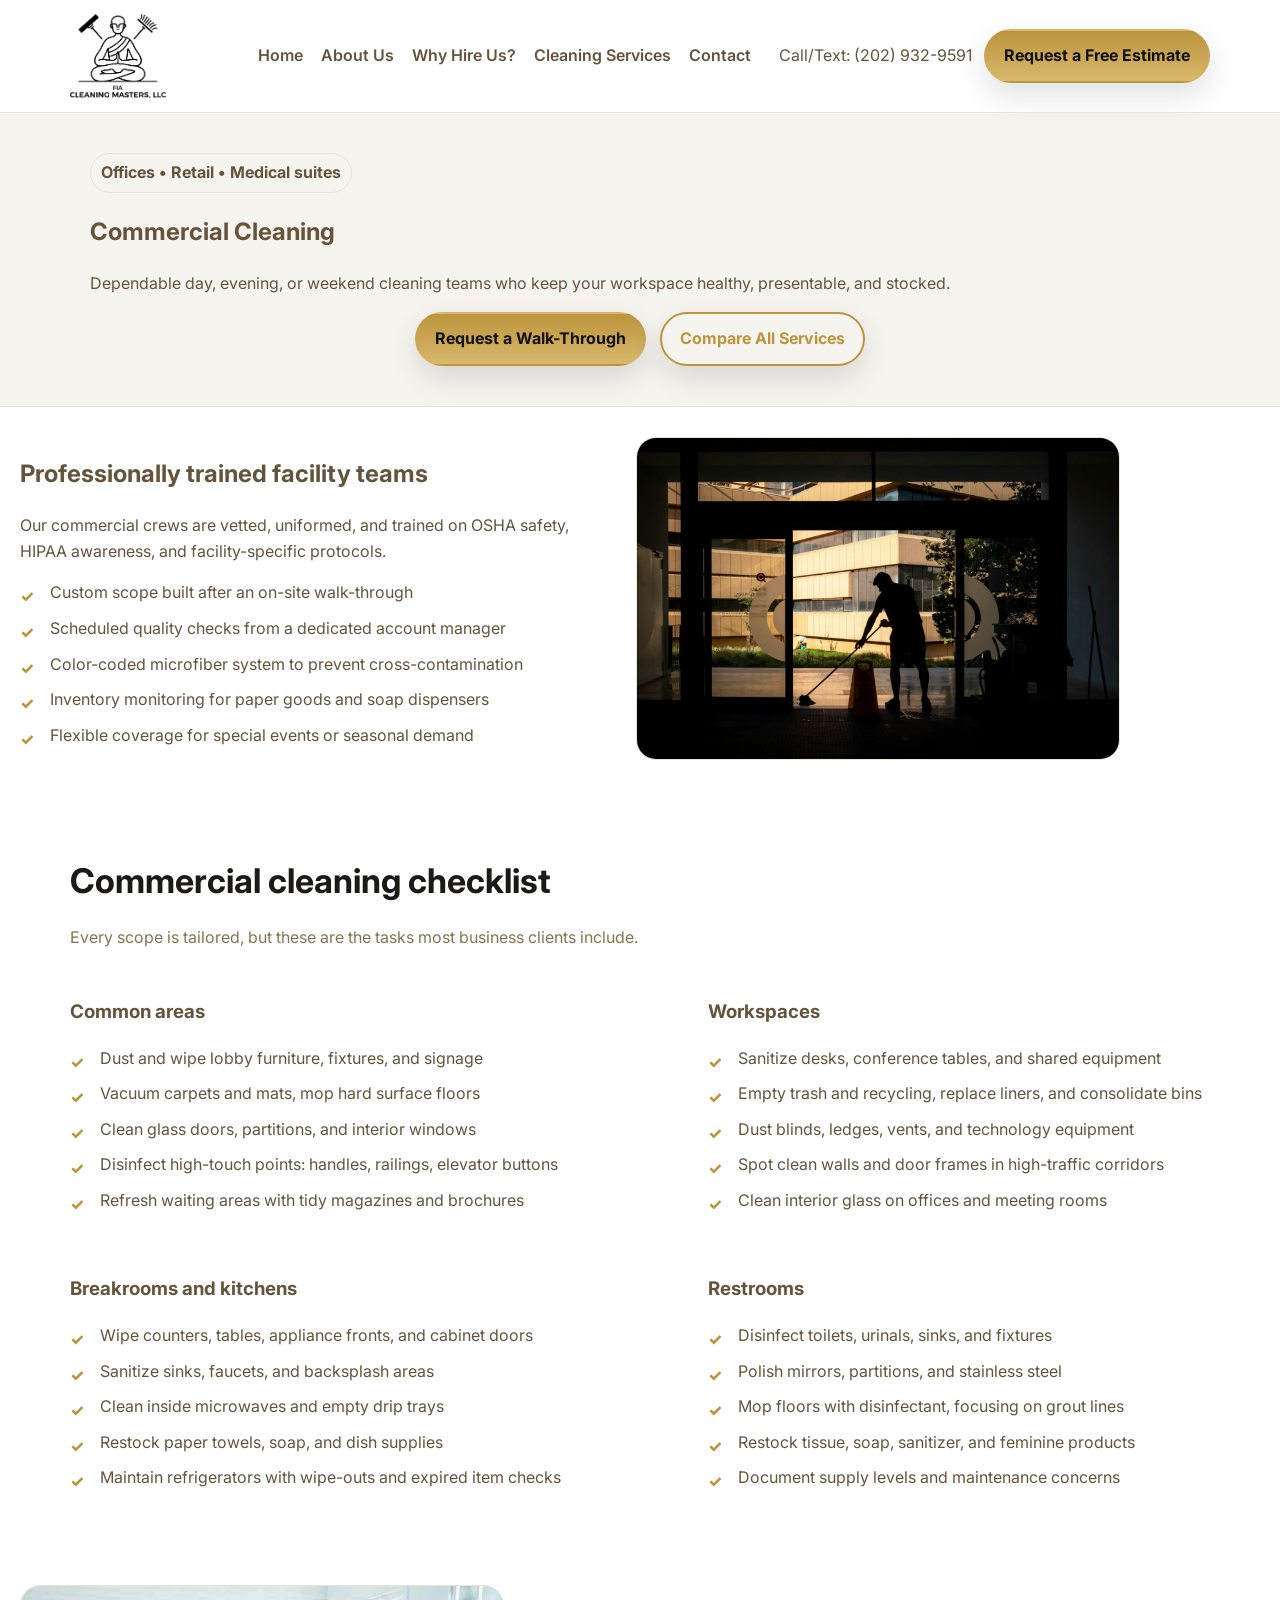
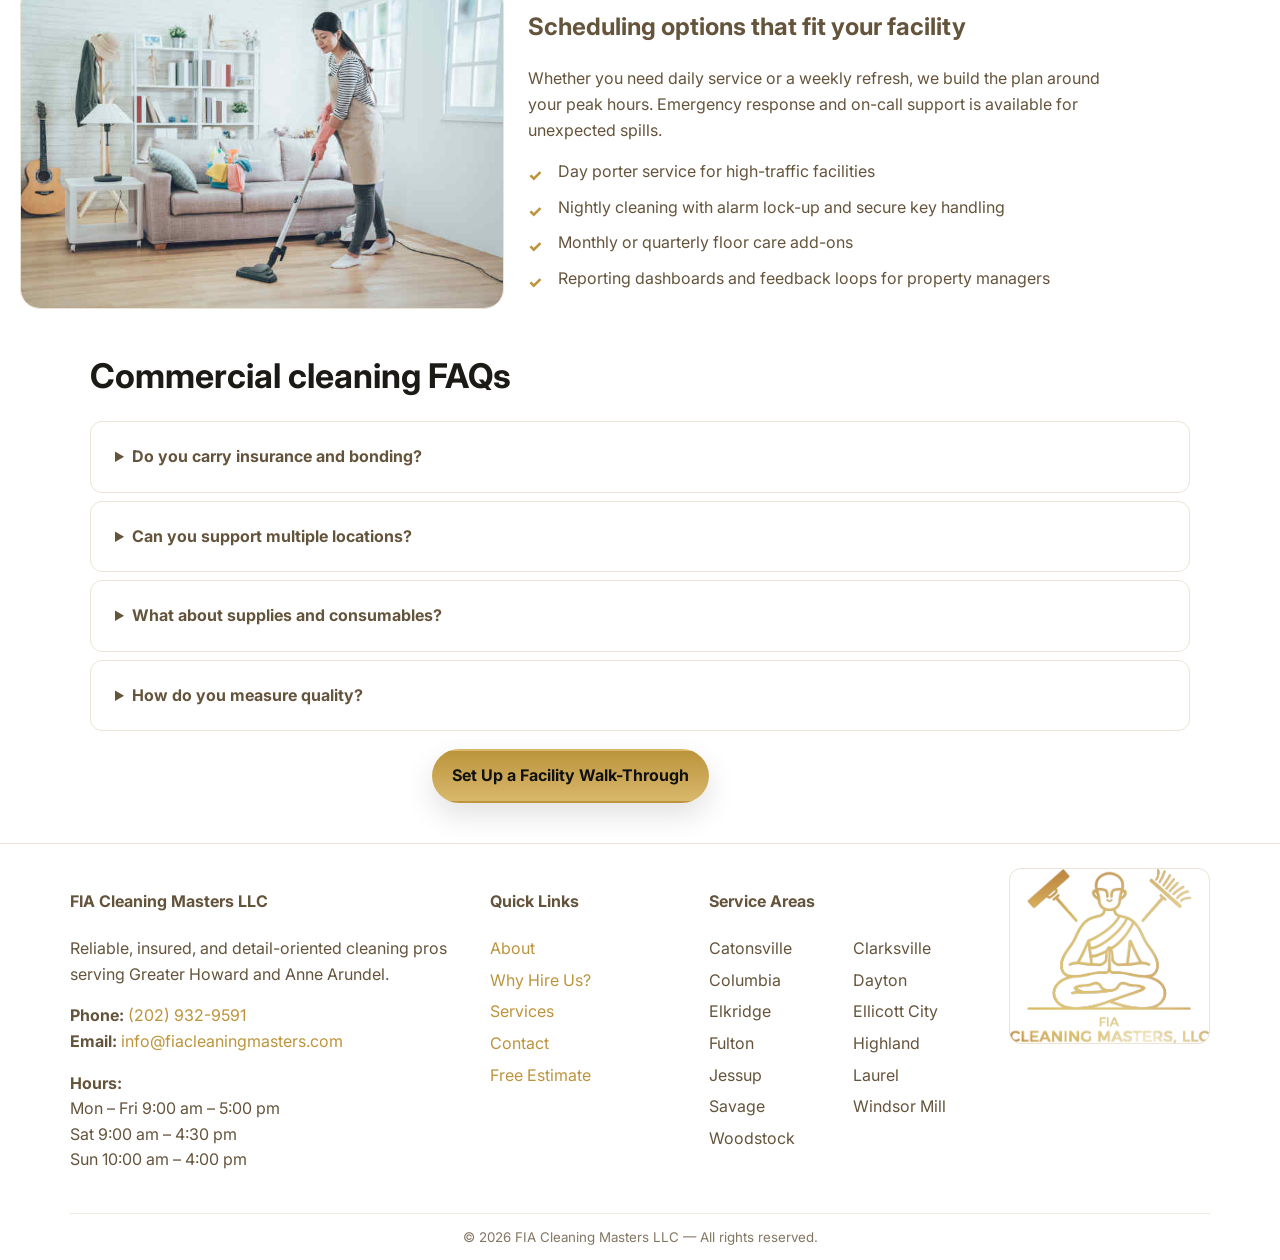
<file: commercial-cleaning.html>
﻿<!doctype html>
<html lang="en">
<head>
  <meta charset="utf-8" />
  <meta name="viewport" content="width=device-width, initial-scale=1" />
  <title>Commercial Cleaning in Columbia, MD | FIA Cleaning Masters</title>
  <meta name="description" content="Office and facility cleaning in Columbia, MD featuring lobby care, workspaces, breakrooms, restrooms, supply monitoring, and flexible scheduling." />
  <link rel="canonical" href="https://fiacleaningmasters.com/commercial-cleaning.html" />
  <meta property="og:locale" content="en_US" />
  <meta property="og:type" content="website" />
  <meta property="og:title" content="Commercial Cleaning in Columbia, MD | FIA Cleaning Masters" />
  <meta property="og:description" content="Office and facility cleaning in Columbia, MD featuring lobby care, workspaces, breakrooms, restrooms, supply monitoring, and flexible scheduling." />
  <meta property="og:url" content="https://fiacleaningmasters.com/commercial-cleaning.html" />
  <meta property="og:site_name" content="FIA Cleaning Masters" />
  <meta property="og:image" content="https://fiacleaningmasters.com/assets/img/logo-gold.png" />
  <meta name="twitter:card" content="summary_large_image" />
  <meta name="twitter:title" content="Commercial Cleaning in Columbia, MD | FIA Cleaning Masters" />
  <meta name="twitter:description" content="Office and facility cleaning in Columbia, MD featuring lobby care, workspaces, breakrooms, restrooms, supply monitoring, and flexible scheduling." />
  <meta name="twitter:image" content="https://fiacleaningmasters.com/assets/img/logo-gold.png" />
  <link rel="preconnect" href="https://fonts.googleapis.com">
  <link rel="preconnect" href="https://fonts.gstatic.com" crossorigin>
  <link href="https://fonts.googleapis.com/css2?family=Inter:wght@400;500;600;700;800&display=swap" rel="stylesheet">
  <link rel="stylesheet" href="assets/css/styles.css" />
  <link rel="icon" type="image/png" href="assets/img/favicon.png">
</head>
<body class="theme-light">
<header class="site-header">
  <div class="container nav">
    <a class="brand" href="index.html">
      <img src="assets/img/logo-black.png" alt="FIA Cleaning Masters LLC" />
    </a>
    <button class="nav-toggle" aria-expanded="false" aria-controls="menu" aria-label="Open menu">&#9776;</button>
    <nav id="menu" class="menu" aria-label="Primary">
      <ul>
        <li><a href="index.html">Home</a></li>
        <li><a href="about.html">About Us</a></li>
        <li><a href="why-hire-us.html">Why Hire Us?</a></li>
        <li><a href="services.html" aria-current="page">Cleaning Services</a></li>
        <li><a href="contact.html">Contact</a></li>
      </ul>
    </nav>
    <div class="header-cta">
      <a class="phone" href="tel:+12029329591">Call/Text: (202) 932-9591</a>
      <a class="btn btn-gold" href="free-estimate.html">Request a Free Estimate</a>
    </div>
  </div>
</header>
<main id="main">

<section class="page-hero slim">
  <div class="container">
    <span class="badge">Offices &bull; Retail &bull; Medical suites</span>
    <h1>Commercial Cleaning</h1>
    <p>Dependable day, evening, or weekend cleaning teams who keep your workspace healthy, presentable, and stocked.</p>
    <div class="cta-row">
      <a class="btn btn-gold" href="free-estimate.html">Request a Walk-Through</a>
      <a class="btn btn-outline" href="services.html">Compare All Services</a>
    </div>
  </div>
</section>

<section class="container split">
  <div>
    <h2>Professionally trained facility teams</h2>
    <p>Our commercial crews are vetted, uniformed, and trained on OSHA safety, HIPAA awareness, and facility-specific protocols.</p>
    <ul class="checklist">
      <li>Custom scope built after an on-site walk-through</li>
      <li>Scheduled quality checks from a dedicated account manager</li>
      <li>Color-coded microfiber system to prevent cross-contamination</li>
      <li>Inventory monitoring for paper goods and soap dispensers</li>
      <li>Flexible coverage for special events or seasonal demand</li>
    </ul>
  </div>
  <div>
    <img src="Media/Cleaning%20Services/Commercial-Cleaning.jpg" alt="Commercial cleaning team in office lobby" loading="lazy" />
  </div>
</section>

<section class="container content">
  <header class="section-head">
    <h2>Commercial cleaning checklist</h2>
    <p class="muted">Every scope is tailored, but these are the tasks most business clients include.</p>
  </header>
  <div class="split">
    <div>
      <h3>Common areas</h3>
      <ul class="checklist">
        <li>Dust and wipe lobby furniture, fixtures, and signage</li>
        <li>Vacuum carpets and mats, mop hard surface floors</li>
        <li>Clean glass doors, partitions, and interior windows</li>
        <li>Disinfect high-touch points: handles, railings, elevator buttons</li>
        <li>Refresh waiting areas with tidy magazines and brochures</li>
      </ul>
    </div>
    <div>
      <h3>Workspaces</h3>
      <ul class="checklist">
        <li>Sanitize desks, conference tables, and shared equipment</li>
        <li>Empty trash and recycling, replace liners, and consolidate bins</li>
        <li>Dust blinds, ledges, vents, and technology equipment</li>
        <li>Spot clean walls and door frames in high-traffic corridors</li>
        <li>Clean interior glass on offices and meeting rooms</li>
      </ul>
    </div>
  </div>
  <div class="split">
    <div>
      <h3>Breakrooms and kitchens</h3>
      <ul class="checklist">
        <li>Wipe counters, tables, appliance fronts, and cabinet doors</li>
        <li>Sanitize sinks, faucets, and backsplash areas</li>
        <li>Clean inside microwaves and empty drip trays</li>
        <li>Restock paper towels, soap, and dish supplies</li>
        <li>Maintain refrigerators with wipe-outs and expired item checks</li>
      </ul>
    </div>
    <div>
      <h3>Restrooms</h3>
      <ul class="checklist">
        <li>Disinfect toilets, urinals, sinks, and fixtures</li>
        <li>Polish mirrors, partitions, and stainless steel</li>
        <li>Mop floors with disinfectant, focusing on grout lines</li>
        <li>Restock tissue, soap, sanitizer, and feminine products</li>
        <li>Document supply levels and maintenance concerns</li>
      </ul>
    </div>
  </div>
</section>

<section class="container split reverse">
  <div>
    <img src="Media/Cleaning%20Services/Rental-Cleaning.jpg" alt="Account manager inspecting office space" loading="lazy" />
  </div>
  <div>
    <h2>Scheduling options that fit your facility</h2>
    <p>Whether you need daily service or a weekly refresh, we build the plan around your peak hours. Emergency response and on-call support is available for unexpected spills.</p>
    <ul class="checklist">
      <li>Day porter service for high-traffic facilities</li>
      <li>Nightly cleaning with alarm lock-up and secure key handling</li>
      <li>Monthly or quarterly floor care add-ons</li>
      <li>Reporting dashboards and feedback loops for property managers</li>
    </ul>
  </div>
</section>

<section class="container faq">
  <header class="section-head">
    <h2>Commercial cleaning FAQs</h2>
  </header>
  <details class="accordion">
    <summary>Do you carry insurance and bonding?</summary>
    <div class="a">Yes. We are fully insured and bonded. Certificates of insurance can be issued to your property management team on request.</div>
  </details>
  <details class="accordion">
    <summary>Can you support multiple locations?</summary>
    <div class="a">Absolutely. We provide consistent teams across offices, retail suites, and clinics with centralized reporting.</div>
  </details>
  <details class="accordion">
    <summary>What about supplies and consumables?</summary>
    <div class="a">We can supply chemicals and equipment or use yours. We also track consumables like paper towels, soap, and liners so you never run out.</div>
  </details>
  <details class="accordion">
    <summary>How do you measure quality?</summary>
    <div class="a">Account managers perform scheduled inspections, share digital scorecards, and invite feedback after each visit.</div>
  </details>
</section>

<section class="container center" style="margin:18px 0 28px">
  <a class="btn btn-gold" href="free-estimate.html">Set Up a Facility Walk-Through</a>
</section>

</main>
<footer class="site-footer">
  <div class="container footer-grid">
    <div>
      <h4>FIA Cleaning Masters LLC</h4>
      <p>Reliable, insured, and detail-oriented cleaning pros serving Greater Howard and Anne Arundel.</p>
      <p><strong>Phone:</strong> <a href="tel:+12029329591">(202) 932-9591</a><br>
         <strong>Email:</strong> <a href="mailto:info@fiacleaningmasters.com">info@fiacleaningmasters.com</a></p>
      <p><strong>Hours:</strong><br>
  Mon – Fri 9:00 am – 5:00 pm<br>
  Sat 9:00 am – 4:30 pm<br>
  Sun 10:00 am – 4:00 pm
</p>
    </div>
    <div>
      <h4>Quick Links</h4>
      <ul class="list-plain">
        <li><a href="about.html">About</a></li>
        <li><a href="why-hire-us.html">Why Hire Us?</a></li>
        <li><a href="services.html">Services</a></li>
        <li><a href="contact.html">Contact</a></li>
        <li><a href="free-estimate.html">Free Estimate</a></li>
      </ul>
    </div>
    <div>
      <h4>Service Areas</h4>
      <ul class="list-plain two-col">
        <li>Catonsville</li><li>Clarksville</li><li>Columbia</li><li>Dayton</li>
        <li>Elkridge</li><li>Ellicott City</li><li>Fulton</li><li>Highland</li>
        <li>Jessup</li><li>Laurel</li><li>Savage</li><li>Windsor Mill</li><li>Woodstock</li>
      </ul>
    </div>
    <div class="footer-note">
      <img src="assets/img/logo-gold.png" alt="FIA Cleaning Masters gold logo" loading="lazy" />
    </div>
  </div>
  <div class="container footer-bottom">
    <small>&copy; <span id="year"></span> FIA Cleaning Masters LLC &mdash; All rights reserved.</small>
  </div>
</footer>
<script src="assets/js/main.js"></script>
<script type="application/ld+json">
{"@context":"https://schema.org","@type":"Service","@id":"https://fiacleaningmasters.com/commercial-cleaning.html#service","name":"Commercial Cleaning","serviceType":"Office and facility cleaning","provider":{"@type":"LocalBusiness","@id":"https://fiacleaningmasters.com/#localbusiness"},"url":"https://fiacleaningmasters.com/commercial-cleaning.html","description":"Reliable day or evening cleaning for offices, retail, and shared workspaces with supply monitoring and quality checks.","areaServed":["Columbia MD","Ellicott City MD","Laurel MD","Catonsville MD"]}
</script>
<script type="application/ld+json">
{"@context":"https://schema.org","@type":"FAQPage","mainEntity":[{"@type":"Question","name":"Do you carry insurance and bonding?","acceptedAnswer":{"@type":"Answer","text":"Yes. We are fully insured and bonded. Certificates of insurance can be issued to your property management team on request."}},{"@type":"Question","name":"Can you support multiple locations?","acceptedAnswer":{"@type":"Answer","text":"Absolutely. We provide consistent teams across offices, retail suites, and clinics with centralized reporting."}},{"@type":"Question","name":"What about supplies and consumables?","acceptedAnswer":{"@type":"Answer","text":"We can supply chemicals and equipment or use yours. We also track consumables like paper towels, soap, and liners so you never run out."}},{"@type":"Question","name":"How do you measure quality?","acceptedAnswer":{"@type":"Answer","text":"Account managers perform scheduled inspections, share digital scorecards, and invite feedback after each visit."}}]}
</script>
</body>
</html>
</file>
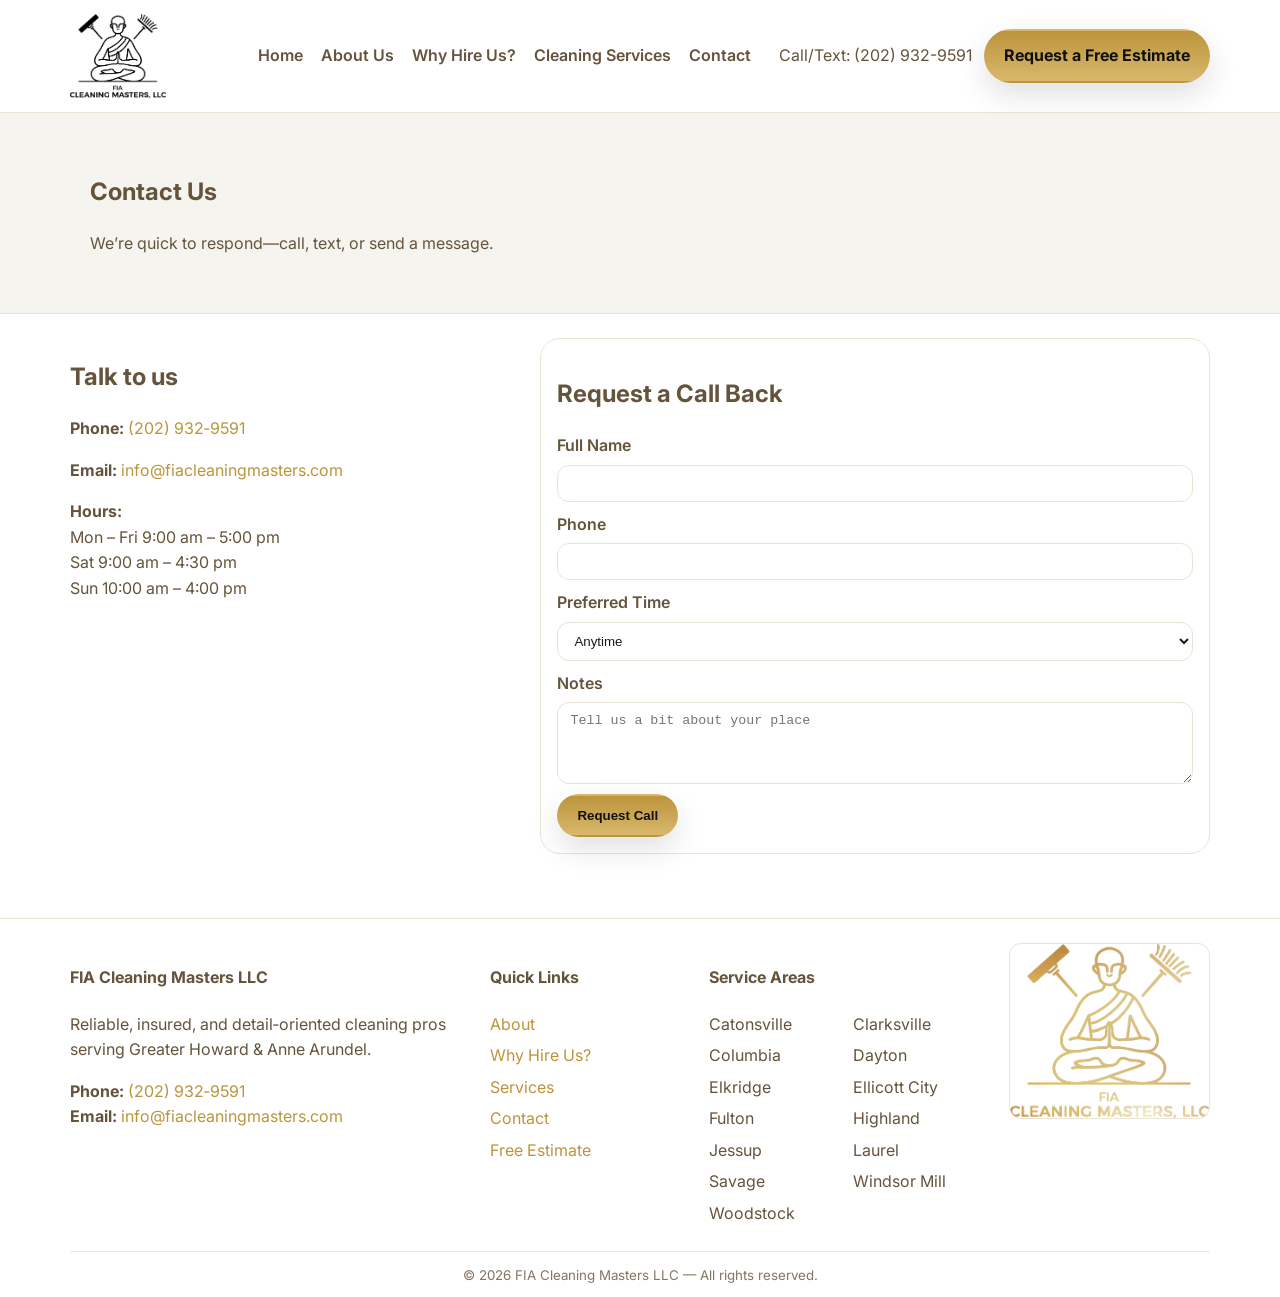
<file: contact.html>
﻿<!doctype html>
<html lang="en">
<head>
  <meta charset="utf-8" />
  <meta name="viewport" content="width=device-width, initial-scale=1" />
  <title>Contact FIA Cleaning Masters | Columbia, MD Cleaning Services</title>
  <meta name="description" content="Get in touch with FIA Cleaning Masters in Columbia, MD for residential or commercial cleaning questions, scheduling, and customized estimates." />
  <link rel="canonical" href="https://fiacleaningmasters.com/contact.html" />
  <meta property="og:locale" content="en_US" />
  <meta property="og:type" content="website" />
  <meta property="og:title" content="Contact FIA Cleaning Masters | Columbia, MD Cleaning Services" />
  <meta property="og:description" content="Get in touch with FIA Cleaning Masters in Columbia, MD for residential or commercial cleaning questions, scheduling, and customized estimates." />
  <meta property="og:url" content="https://fiacleaningmasters.com/contact.html" />
  <meta property="og:site_name" content="FIA Cleaning Masters" />
  <meta property="og:image" content="https://fiacleaningmasters.com/assets/img/logo-gold.png" />
  <meta name="twitter:card" content="summary_large_image" />
  <meta name="twitter:title" content="Contact FIA Cleaning Masters | Columbia, MD Cleaning Services" />
  <meta name="twitter:description" content="Get in touch with FIA Cleaning Masters in Columbia, MD for residential or commercial cleaning questions, scheduling, and customized estimates." />
  <meta name="twitter:image" content="https://fiacleaningmasters.com/assets/img/logo-gold.png" />
  <link rel="preconnect" href="https://fonts.googleapis.com">
  <link rel="preconnect" href="https://fonts.gstatic.com" crossorigin>
  <link href="https://fonts.googleapis.com/css2?family=Inter:wght@400;500;600;700;800&display=swap" rel="stylesheet">
  <link rel="stylesheet" href="assets/css/styles.css" />
  <link rel="icon" type="image/png" href="assets/img/favicon.png">
</head>
<body class="theme-light">
<header class="site-header">
  <div class="container nav">
    <a class="brand" href="index.html">
      <img src="assets/img/logo-black.png" alt="FIA Cleaning Masters LLC" />
    </a>
    <button class="nav-toggle" aria-expanded="false" aria-controls="menu" aria-label="Open menu">&#9776;</button>
    <nav id="menu" class="menu" aria-label="Primary">
      <ul>
        <li><a href="index.html">Home</a></li>
        <li><a href="about.html">About Us</a></li>
        <li><a href="why-hire-us.html">Why Hire Us?</a></li>
        <li><a href="services.html">Cleaning Services</a></li>
        <li><a href="contact.html">Contact</a></li>
      </ul>
    </nav>
    <div class="header-cta">
      <a class="phone" href="tel:+12029329591">Call/Text: (202) 932-9591</a>
      <a class="btn btn-gold" href="free-estimate.html">Request a Free Estimate</a>
    </div>
  </div>
</header>
<main id="main">
<section class='page-hero slim'><div class='container'><h1>Contact Us</h1><p>We’re quick to respond—call, text, or send a message.</p></div></section><section class='container grid-contact'><div><h2>Talk to us</h2><p><strong>Phone:</strong> <a href='tel:+12029329591'>(202) 932‑9591</a></p><p><strong>Email:</strong> <a href='mailto:info@fiacleaningmasters.com'>info@fiacleaningmasters.com</a></p>
      <p><strong>Hours:</strong><br>
  Mon – Fri 9:00 am – 5:00 pm<br>
  Sat 9:00 am – 4:30 pm<br>
  Sun 10:00 am – 4:00 pm
</p></div><form id='callback' class='form' data-subject='Call Back Request — FIA Cleaning Masters'><h2>Request a Call Back</h2><label>Full Name<input name='name' required></label><label>Phone<input name='phone' type='tel' required></label><label>Preferred Time<select name='time'><option>Anytime</option><option>Morning</option><option>Afternoon</option><option>Evening</option></select></label><label>Notes<textarea name='notes' rows='4' placeholder='Tell us a bit about your place'></textarea></label><button class='btn btn-gold' type='submit'>Request Call</button></form></section>
</main>
<footer class="site-footer">
  <div class="container footer-grid">
    <div>
      <h4>FIA Cleaning Masters LLC</h4>
      <p>Reliable, insured, and detail‑oriented cleaning pros serving Greater Howard & Anne Arundel.</p>
      <p><strong>Phone:</strong> <a href="tel:+12029329591">(202) 932‑9591</a><br>
         <strong>Email:</strong> <a href="mailto:info@fiacleaningmasters.com">info@fiacleaningmasters.com</a></p>
    </div>
    <div>
      <h4>Quick Links</h4>
      <ul class="list-plain">
        <li><a href="about.html">About</a></li>
        <li><a href="why-hire-us.html">Why Hire Us?</a></li>
        <li><a href="services.html">Services</a></li>
        <li><a href="contact.html">Contact</a></li>
        <li><a href="free-estimate.html">Free Estimate</a></li>
      </ul>
    </div>
    <div>
      <h4>Service Areas</h4>
      <ul class="list-plain two-col">
        <li>Catonsville</li><li>Clarksville</li><li>Columbia</li><li>Dayton</li>
        <li>Elkridge</li><li>Ellicott City</li><li>Fulton</li><li>Highland</li>
        <li>Jessup</li><li>Laurel</li><li>Savage</li><li>Windsor Mill</li><li>Woodstock</li>
      </ul>
    </div>
    <div class="footer-note">
      <img src="assets/img/logo-gold.png" alt="FIA Cleaning Masters gold logo" loading="lazy" />
    </div>
  </div>
  <div class="container footer-bottom">
    <small>&copy; <span id="year"></span> FIA Cleaning Masters LLC &mdash; All rights reserved.</small>
  </div>
</footer>
<script src="assets/js/main.js"></script>
</body>
</html>
</file>
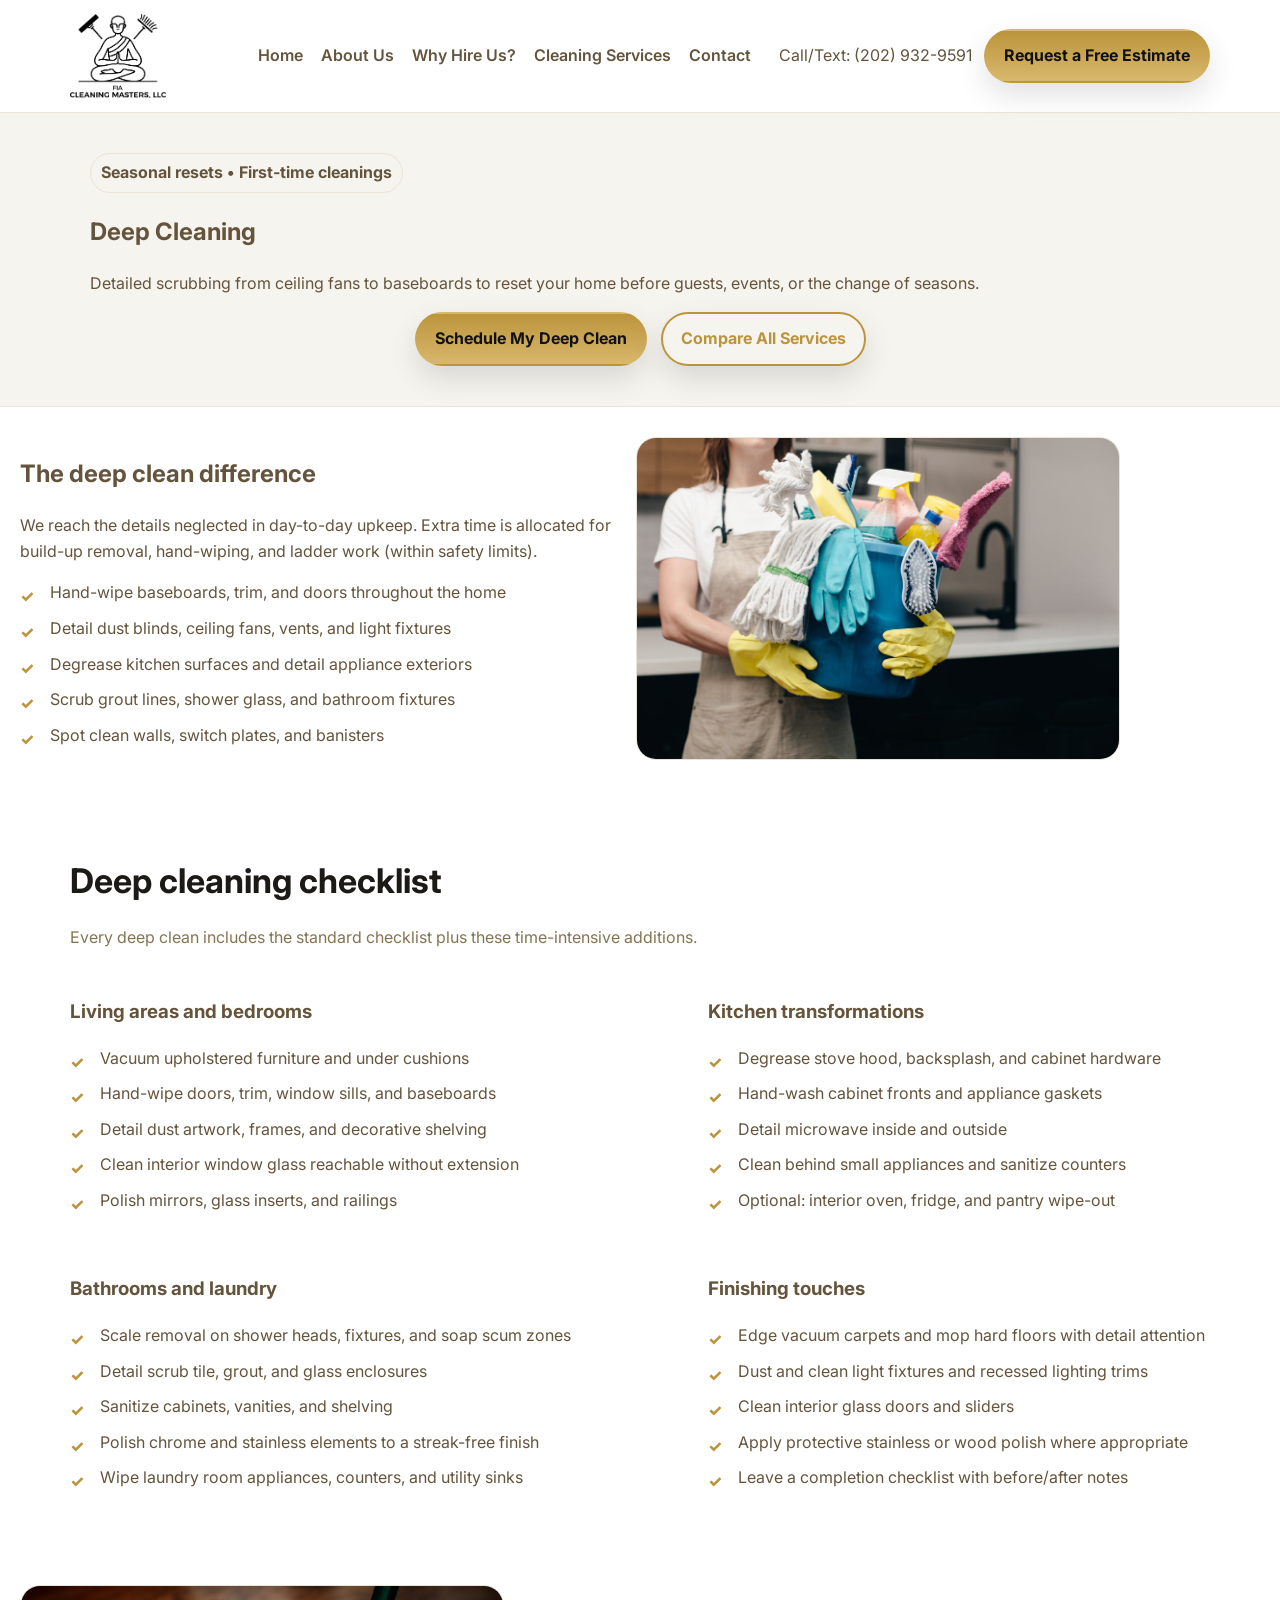
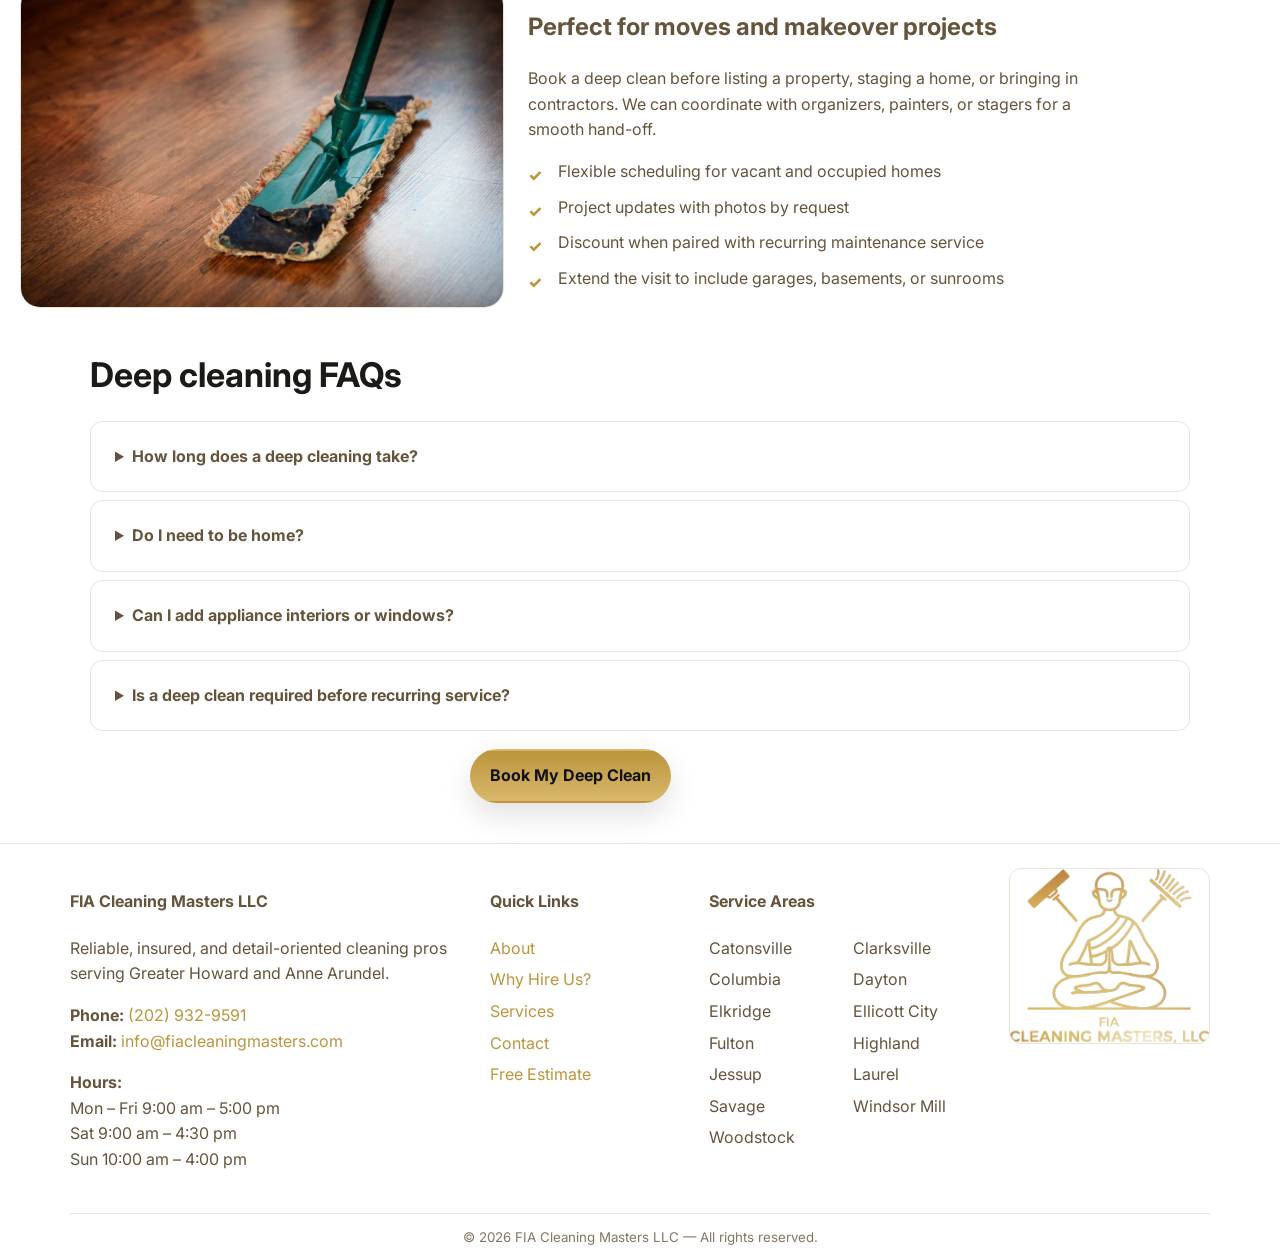
<file: deep-cleaning.html>
﻿<!doctype html>
<html lang="en">
<head>
  <meta charset="utf-8" />
  <meta name="viewport" content="width=device-width, initial-scale=1" />
  <title>Deep Cleaning Services in Columbia, MD | FIA Cleaning Masters</title>
  <meta name="description" content="Top-to-bottom deep cleaning for Columbia, MD homes including trim, fixtures, grout, and appliance detailing with flexible add-ons." />
  <link rel="canonical" href="https://fiacleaningmasters.com/deep-cleaning.html" />
  <meta property="og:locale" content="en_US" />
  <meta property="og:type" content="website" />
  <meta property="og:title" content="Deep Cleaning Services in Columbia, MD | FIA Cleaning Masters" />
  <meta property="og:description" content="Top-to-bottom deep cleaning for Columbia, MD homes including trim, fixtures, grout, and appliance detailing with flexible add-ons." />
  <meta property="og:url" content="https://fiacleaningmasters.com/deep-cleaning.html" />
  <meta property="og:site_name" content="FIA Cleaning Masters" />
  <meta property="og:image" content="https://fiacleaningmasters.com/assets/img/logo-gold.png" />
  <meta name="twitter:card" content="summary_large_image" />
  <meta name="twitter:title" content="Deep Cleaning Services in Columbia, MD | FIA Cleaning Masters" />
  <meta name="twitter:description" content="Top-to-bottom deep cleaning for Columbia, MD homes including trim, fixtures, grout, and appliance detailing with flexible add-ons." />
  <meta name="twitter:image" content="https://fiacleaningmasters.com/assets/img/logo-gold.png" />
  <link rel="preconnect" href="https://fonts.googleapis.com">
  <link rel="preconnect" href="https://fonts.gstatic.com" crossorigin>
  <link href="https://fonts.googleapis.com/css2?family=Inter:wght@400;500;600;700;800&display=swap" rel="stylesheet">
  <link rel="stylesheet" href="assets/css/styles.css" />
  <link rel="icon" type="image/png" href="assets/img/favicon.png">
</head>
<body class="theme-light">
<header class="site-header">
  <div class="container nav">
    <a class="brand" href="index.html">
      <img src="assets/img/logo-black.png" alt="FIA Cleaning Masters LLC" />
    </a>
    <button class="nav-toggle" aria-expanded="false" aria-controls="menu" aria-label="Open menu">&#9776;</button>
    <nav id="menu" class="menu" aria-label="Primary">
      <ul>
        <li><a href="index.html">Home</a></li>
        <li><a href="about.html">About Us</a></li>
        <li><a href="why-hire-us.html">Why Hire Us?</a></li>
        <li><a href="services.html" aria-current="page">Cleaning Services</a></li>
        <li><a href="contact.html">Contact</a></li>
      </ul>
    </nav>
    <div class="header-cta">
      <a class="phone" href="tel:+12029329591">Call/Text: (202) 932-9591</a>
      <a class="btn btn-gold" href="free-estimate.html">Request a Free Estimate</a>
    </div>
  </div>
</header>
<main id="main">

<section class="page-hero slim">
  <div class="container">
    <span class="badge">Seasonal resets &bull; First-time cleanings</span>
    <h1>Deep Cleaning</h1>
    <p>Detailed scrubbing from ceiling fans to baseboards to reset your home before guests, events, or the change of seasons.</p>
    <div class="cta-row">
      <a class="btn btn-gold" href="free-estimate.html">Schedule My Deep Clean</a>
      <a class="btn btn-outline" href="services.html">Compare All Services</a>
    </div>
  </div>
</section>

<section class="container split">
  <div>
    <h2>The deep clean difference</h2>
    <p>We reach the details neglected in day-to-day upkeep. Extra time is allocated for build-up removal, hand-wiping, and ladder work (within safety limits).</p>
    <ul class="checklist">
      <li>Hand-wipe baseboards, trim, and doors throughout the home</li>
      <li>Detail dust blinds, ceiling fans, vents, and light fixtures</li>
      <li>Degrease kitchen surfaces and detail appliance exteriors</li>
      <li>Scrub grout lines, shower glass, and bathroom fixtures</li>
      <li>Spot clean walls, switch plates, and banisters</li>
    </ul>
  </div>
  <div>
    <img src="Media/Cleaning%20Services/Deep-Cleaning.jpg" alt="Cleaner wiping detailed surfaces" loading="lazy" />
  </div>
</section>

<section class="container content">
  <header class="section-head">
    <h2>Deep cleaning checklist</h2>
    <p class="muted">Every deep clean includes the standard checklist plus these time-intensive additions.</p>
  </header>
  <div class="split">
    <div>
      <h3>Living areas and bedrooms</h3>
      <ul class="checklist">
        <li>Vacuum upholstered furniture and under cushions</li>
        <li>Hand-wipe doors, trim, window sills, and baseboards</li>
        <li>Detail dust artwork, frames, and decorative shelving</li>
        <li>Clean interior window glass reachable without extension</li>
        <li>Polish mirrors, glass inserts, and railings</li>
      </ul>
    </div>
    <div>
      <h3>Kitchen transformations</h3>
      <ul class="checklist">
        <li>Degrease stove hood, backsplash, and cabinet hardware</li>
        <li>Hand-wash cabinet fronts and appliance gaskets</li>
        <li>Detail microwave inside and outside</li>
        <li>Clean behind small appliances and sanitize counters</li>
        <li>Optional: interior oven, fridge, and pantry wipe-out</li>
      </ul>
    </div>
  </div>
  <div class="split">
    <div>
      <h3>Bathrooms and laundry</h3>
      <ul class="checklist">
        <li>Scale removal on shower heads, fixtures, and soap scum zones</li>
        <li>Detail scrub tile, grout, and glass enclosures</li>
        <li>Sanitize cabinets, vanities, and shelving</li>
        <li>Polish chrome and stainless elements to a streak-free finish</li>
        <li>Wipe laundry room appliances, counters, and utility sinks</li>
      </ul>
    </div>
    <div>
      <h3>Finishing touches</h3>
      <ul class="checklist">
        <li>Edge vacuum carpets and mop hard floors with detail attention</li>
        <li>Dust and clean light fixtures and recessed lighting trims</li>
        <li>Clean interior glass doors and sliders</li>
        <li>Apply protective stainless or wood polish where appropriate</li>
        <li>Leave a completion checklist with before/after notes</li>
      </ul>
    </div>
  </div>
</section>

<section class="container split reverse">
  <div>
    <img src="Media/Home/Deep-Cleaning.jpg" alt="Cleaning supplies arranged" loading="lazy" />
  </div>
  <div>
    <h2>Perfect for moves and makeover projects</h2>
    <p>Book a deep clean before listing a property, staging a home, or bringing in contractors. We can coordinate with organizers, painters, or stagers for a smooth hand-off.</p>
    <ul class="checklist">
      <li>Flexible scheduling for vacant and occupied homes</li>
      <li>Project updates with photos by request</li>
      <li>Discount when paired with recurring maintenance service</li>
      <li>Extend the visit to include garages, basements, or sunrooms</li>
    </ul>
  </div>
</section>

<section class="container faq">
  <header class="section-head">
    <h2>Deep cleaning FAQs</h2>
  </header>
  <details class="accordion">
    <summary>How long does a deep cleaning take?</summary>
    <div class="a">Most deep cleans take 4 to 6 labor hours depending on home size and build-up. Large homes or special requests may require multiple cleaners.</div>
  </details>
  <details class="accordion">
    <summary>Do I need to be home?</summary>
    <div class="a">Not at all. Provide access instructions and we will text when we arrive and when we leave. We can also lock up and set alarms on your behalf.</div>
  </details>
  <details class="accordion">
    <summary>Can I add appliance interiors or windows?</summary>
    <div class="a">Yes. Let us know during booking so we can reserve extra time for inside oven, fridge, windows, or additional projects.</div>
  </details>
  <details class="accordion">
    <summary>Is a deep clean required before recurring service?</summary>
    <div class="a">If it has been more than 60 days since your last professional cleaning, we recommend starting with a deep clean so recurring visits run faster and cost less.</div>
  </details>
</section>

<section class="container center" style="margin:18px 0 28px">
  <a class="btn btn-gold" href="free-estimate.html">Book My Deep Clean</a>
</section>

</main>
<footer class="site-footer">
  <div class="container footer-grid">
    <div>
      <h4>FIA Cleaning Masters LLC</h4>
      <p>Reliable, insured, and detail-oriented cleaning pros serving Greater Howard and Anne Arundel.</p>
      <p><strong>Phone:</strong> <a href="tel:+12029329591">(202) 932-9591</a><br>
         <strong>Email:</strong> <a href="mailto:info@fiacleaningmasters.com">info@fiacleaningmasters.com</a></p>
      <p><strong>Hours:</strong><br>
  Mon – Fri 9:00 am – 5:00 pm<br>
  Sat 9:00 am – 4:30 pm<br>
  Sun 10:00 am – 4:00 pm
</p>
    </div>
    <div>
      <h4>Quick Links</h4>
      <ul class="list-plain">
        <li><a href="about.html">About</a></li>
        <li><a href="why-hire-us.html">Why Hire Us?</a></li>
        <li><a href="services.html">Services</a></li>
        <li><a href="contact.html">Contact</a></li>
        <li><a href="free-estimate.html">Free Estimate</a></li>
      </ul>
    </div>
    <div>
      <h4>Service Areas</h4>
      <ul class="list-plain two-col">
        <li>Catonsville</li><li>Clarksville</li><li>Columbia</li><li>Dayton</li>
        <li>Elkridge</li><li>Ellicott City</li><li>Fulton</li><li>Highland</li>
        <li>Jessup</li><li>Laurel</li><li>Savage</li><li>Windsor Mill</li><li>Woodstock</li>
      </ul>
    </div>
    <div class="footer-note">
      <img src="assets/img/logo-gold.png" alt="FIA Cleaning Masters gold logo" loading="lazy" />
    </div>
  </div>
  <div class="container footer-bottom">
    <small>&copy; <span id="year"></span> FIA Cleaning Masters LLC &mdash; All rights reserved.</small>
  </div>
</footer>
<script src="assets/js/main.js"></script>
<script type="application/ld+json">
{"@context":"https://schema.org","@type":"Service","@id":"https://fiacleaningmasters.com/deep-cleaning.html#service","name":"Deep Cleaning","serviceType":"Residential deep cleaning","provider":{"@type":"LocalBusiness","@id":"https://fiacleaningmasters.com/#localbusiness"},"url":"https://fiacleaningmasters.com/deep-cleaning.html","description":"Top-to-bottom detail cleaning that tackles trim, fixtures, grout, and appliance interiors for a true home reset.","areaServed":["Columbia MD","Ellicott City MD","Laurel MD","Catonsville MD"]}
</script>
<script type="application/ld+json">
{"@context":"https://schema.org","@type":"FAQPage","mainEntity":[{"@type":"Question","name":"How long does a deep cleaning take?","acceptedAnswer":{"@type":"Answer","text":"Most deep cleans take 4 to 6 labor hours depending on home size and build-up. Large homes or special requests may require multiple cleaners."}},{"@type":"Question","name":"Do I need to be home?","acceptedAnswer":{"@type":"Answer","text":"No. Provide access instructions and we will text when we arrive and when we leave. We can also lock up and set alarms on your behalf."}},{"@type":"Question","name":"Can I add appliance interiors or windows?","acceptedAnswer":{"@type":"Answer","text":"Yes. Let us know during booking so we can reserve extra time for inside oven, fridge, windows, or additional projects."}},{"@type":"Question","name":"Is a deep clean required before recurring service?","acceptedAnswer":{"@type":"Answer","text":"If it has been more than 60 days since your last professional cleaning, we recommend starting with a deep clean so recurring visits run faster and cost less."}}]}
</script>
</body>
</html>
</file>
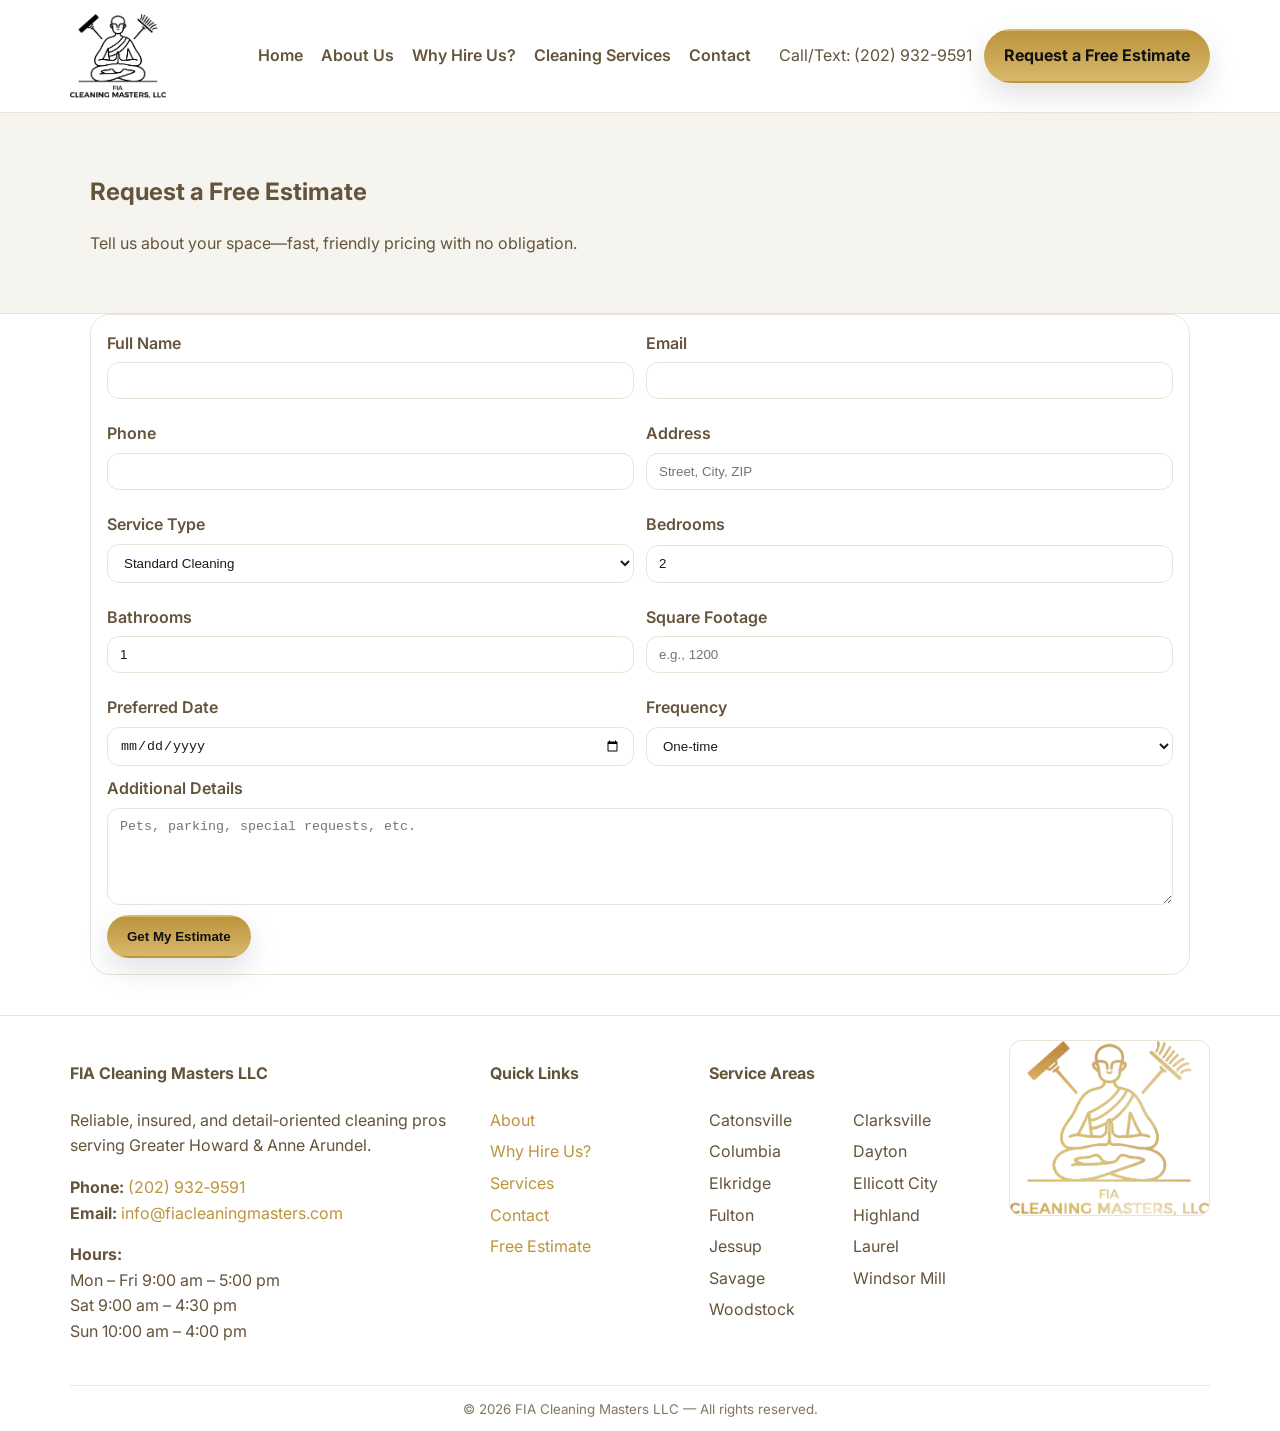
<file: free-estimate.html>
﻿<!doctype html>
<html lang="en">
<head>
  <meta charset="utf-8" />
  <meta name="viewport" content="width=device-width, initial-scale=1" />
  <title>Request a Cleaning Estimate | FIA Cleaning Masters Columbia, MD</title>
  <meta name="description" content="Request a free house or commercial cleaning quote in Columbia, MD. Share property details and preferred schedule to receive tailored pricing." />
  <link rel="canonical" href="https://fiacleaningmasters.com/free-estimate.html" />
  <meta property="og:locale" content="en_US" />
  <meta property="og:type" content="website" />
  <meta property="og:title" content="Request a Cleaning Estimate | FIA Cleaning Masters Columbia, MD" />
  <meta property="og:description" content="Request a free house or commercial cleaning quote in Columbia, MD. Share property details and preferred schedule to receive tailored pricing." />
  <meta property="og:url" content="https://fiacleaningmasters.com/free-estimate.html" />
  <meta property="og:site_name" content="FIA Cleaning Masters" />
  <meta property="og:image" content="https://fiacleaningmasters.com/assets/img/logo-gold.png" />
  <meta name="twitter:card" content="summary_large_image" />
  <meta name="twitter:title" content="Request a Cleaning Estimate | FIA Cleaning Masters Columbia, MD" />
  <meta name="twitter:description" content="Request a free house or commercial cleaning quote in Columbia, MD. Share property details and preferred schedule to receive tailored pricing." />
  <meta name="twitter:image" content="https://fiacleaningmasters.com/assets/img/logo-gold.png" />
  <link rel="preconnect" href="https://fonts.googleapis.com">
  <link rel="preconnect" href="https://fonts.gstatic.com" crossorigin>
  <link href="https://fonts.googleapis.com/css2?family=Inter:wght@400;500;600;700;800&display=swap" rel="stylesheet">
  <link rel="stylesheet" href="assets/css/styles.css" />
  <link rel="icon" type="image/png" href="assets/img/favicon.png">
</head>
<body class="theme-light">
<header class="site-header">
  <div class="container nav">
    <a class="brand" href="index.html">
      <img src="assets/img/logo-black.png" alt="FIA Cleaning Masters LLC" />
    </a>
    <button class="nav-toggle" aria-expanded="false" aria-controls="menu" aria-label="Open menu">&#9776;</button>
    <nav id="menu" class="menu" aria-label="Primary">
      <ul>
        <li><a href="index.html">Home</a></li>
        <li><a href="about.html">About Us</a></li>
        <li><a href="why-hire-us.html">Why Hire Us?</a></li>
        <li><a href="services.html">Cleaning Services</a></li>
        <li><a href="contact.html">Contact</a></li>
      </ul>
    </nav>
    <div class="header-cta">
      <a class="phone" href="tel:+12029329591">Call/Text: (202) 932-9591</a>
      <a class="btn btn-gold" href="free-estimate.html">Request a Free Estimate</a>
    </div>
  </div>
</header>
<main id="main">
<section class='page-hero slim'><div class='container'><h1>Request a Free Estimate</h1><p>Tell us about your space—fast, friendly pricing with no obligation.</p></div></section><section class='container form-estimate'><form class='form' id='estimate' data-subject='Free Estimate Request — FIA Cleaning Masters'><div class='form-grid'><label>Full Name<input name='name' required></label><label>Email<input name='email' type='email' required></label><label>Phone<input name='phone' type='tel' required></label><label>Address<input name='address' placeholder='Street, City, ZIP' required></label><label>Service Type<select name='service'><option>Standard Cleaning</option><option>Deep Cleaning</option><option>Move-Out / Move-In</option><option>Commercial</option></select></label><label>Bedrooms<input name='beds' type='number' min='0' step='1' value='2'></label><label>Bathrooms<input name='baths' type='number' min='0' step='1' value='1'></label><label>Square Footage<input name='sqft' type='number' min='0' step='10' placeholder='e.g., 1200'></label><label>Preferred Date<input name='date' type='date'></label><label>Frequency<select name='frequency'><option>One-time</option><option>Weekly</option><option>Bi-weekly</option><option>Monthly</option></select></label></div><label>Additional Details<textarea name='notes' rows='5' placeholder='Pets, parking, special requests, etc.'></textarea></label><button class='btn btn-gold' type='submit'>Get My Estimate</button></form></section>
</main>
<footer class="site-footer">
  <div class="container footer-grid">
    <div>
      <h4>FIA Cleaning Masters LLC</h4>
      <p>Reliable, insured, and detail‑oriented cleaning pros serving Greater Howard & Anne Arundel.</p>
      <p><strong>Phone:</strong> <a href="tel:+12029329591">(202) 932‑9591</a><br>
         <strong>Email:</strong> <a href="mailto:info@fiacleaningmasters.com">info@fiacleaningmasters.com</a></p>
      <p><strong>Hours:</strong><br>
  Mon – Fri 9:00 am – 5:00 pm<br>
  Sat 9:00 am – 4:30 pm<br>
  Sun 10:00 am – 4:00 pm
</p>
    </div>
    <div>
      <h4>Quick Links</h4>
      <ul class="list-plain">
        <li><a href="about.html">About</a></li>
        <li><a href="why-hire-us.html">Why Hire Us?</a></li>
        <li><a href="services.html">Services</a></li>
        <li><a href="contact.html">Contact</a></li>
        <li><a href="free-estimate.html">Free Estimate</a></li>
      </ul>
    </div>
    <div>
      <h4>Service Areas</h4>
      <ul class="list-plain two-col">
        <li>Catonsville</li><li>Clarksville</li><li>Columbia</li><li>Dayton</li>
        <li>Elkridge</li><li>Ellicott City</li><li>Fulton</li><li>Highland</li>
        <li>Jessup</li><li>Laurel</li><li>Savage</li><li>Windsor Mill</li><li>Woodstock</li>
      </ul>
    </div>
    <div class="footer-note">
      <img src="assets/img/logo-gold.png" alt="FIA Cleaning Masters gold logo" loading="lazy" />
    </div>
  </div>
  <div class="container footer-bottom">
    <small>&copy; <span id="year"></span> FIA Cleaning Masters LLC &mdash; All rights reserved.</small>
  </div>
</footer>
<script src="assets/js/main.js"></script>
</body>
</html>
</file>
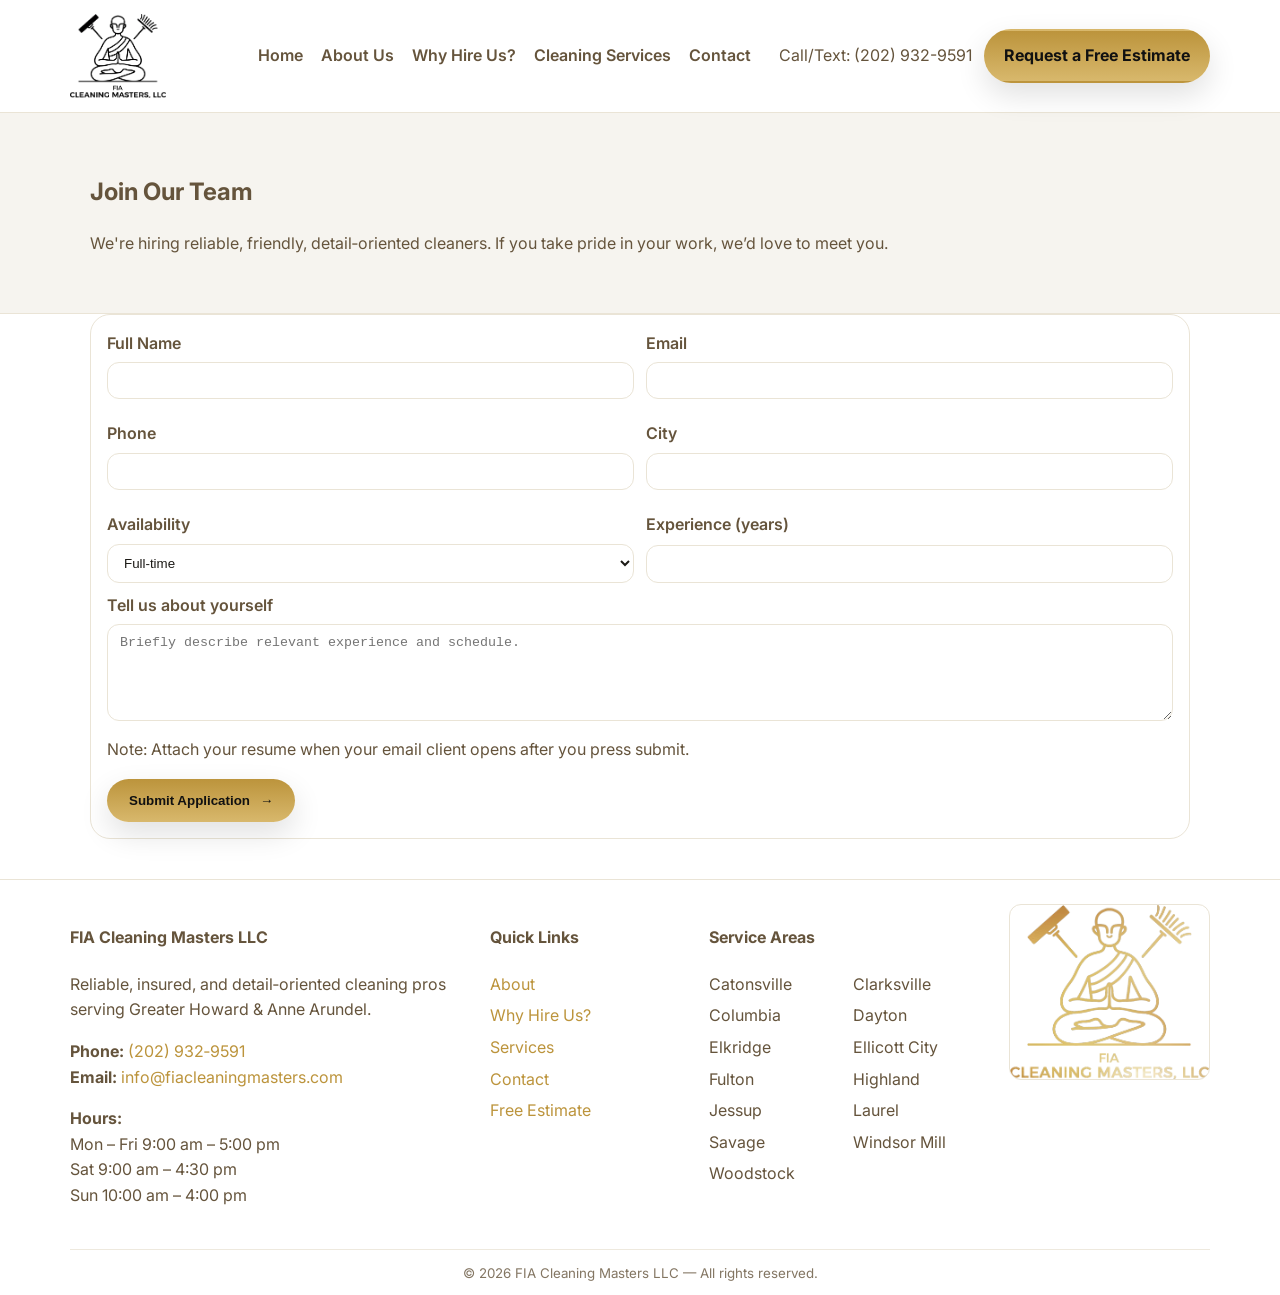
<file: join-our-team.html>
﻿<!doctype html>
<html lang="en">
<head>
  <meta charset="utf-8" />
  <meta name="viewport" content="width=device-width, initial-scale=1" />
  <title>Cleaning Jobs in Columbia, MD | Join FIA Cleaning Masters</title>
  <meta name="description" content="Apply to join FIA Cleaning Masters in Columbia, MD and enjoy steady cleaning work, paid training, supplies provided, and supportive leadership." />
  <link rel="canonical" href="https://fiacleaningmasters.com/join-our-team.html" />
  <meta property="og:locale" content="en_US" />
  <meta property="og:type" content="website" />
  <meta property="og:title" content="Cleaning Jobs in Columbia, MD | Join FIA Cleaning Masters" />
  <meta property="og:description" content="Apply to join FIA Cleaning Masters in Columbia, MD and enjoy steady cleaning work, paid training, supplies provided, and supportive leadership." />
  <meta property="og:url" content="https://fiacleaningmasters.com/join-our-team.html" />
  <meta property="og:site_name" content="FIA Cleaning Masters" />
  <meta property="og:image" content="https://fiacleaningmasters.com/assets/img/logo-gold.png" />
  <meta name="twitter:card" content="summary_large_image" />
  <meta name="twitter:title" content="Cleaning Jobs in Columbia, MD | Join FIA Cleaning Masters" />
  <meta name="twitter:description" content="Apply to join FIA Cleaning Masters in Columbia, MD and enjoy steady cleaning work, paid training, supplies provided, and supportive leadership." />
  <meta name="twitter:image" content="https://fiacleaningmasters.com/assets/img/logo-gold.png" />
  <link rel="preconnect" href="https://fonts.googleapis.com">
  <link rel="preconnect" href="https://fonts.gstatic.com" crossorigin>
  <link href="https://fonts.googleapis.com/css2?family=Inter:wght@400;500;600;700;800&display=swap" rel="stylesheet">
  <link rel="stylesheet" href="assets/css/styles.css" />
  <link rel="icon" type="image/png" href="assets/img/favicon.png">
</head>
<body class="theme-light">
<header class="site-header">
  <div class="container nav">
    <a class="brand" href="index.html">
      <img src="assets/img/logo-black.png" alt="FIA Cleaning Masters LLC" />
    </a>
    <button class="nav-toggle" aria-expanded="false" aria-controls="menu" aria-label="Open menu">&#9776;</button>
    <nav id="menu" class="menu" aria-label="Primary">
      <ul>
        <li><a href="index.html">Home</a></li>
        <li><a href="about.html">About Us</a></li>
        <li><a href="why-hire-us.html">Why Hire Us?</a></li>
        <li><a href="services.html">Cleaning Services</a></li>
        <li><a href="contact.html">Contact</a></li>
      </ul>
    </nav>
    <div class="header-cta">
      <a class="phone" href="tel:+12029329591">Call/Text: (202) 932-9591</a>
      <a class="btn btn-gold" href="free-estimate.html">Request a Free Estimate</a>
    </div>
  </div>
</header>
<main id="main">

<section class="page-hero slim">
  <div class="container">
    <h1>Join Our Team</h1>
    <p>We're hiring reliable, friendly, detail‑oriented cleaners. If you take pride in your work, we’d love to meet you.</p>
  </div>
</section>
<section class="container form-estimate">
  <form class="form" id="apply" data-subject="Job Application — FIA Cleaning Masters">
    <div class="form-grid">
      <label>Full Name<input name="name" required></label>
      <label>Email<input name="email" type="email" required></label>
      <label>Phone<input name="phone" type="tel" required></label>
      <label>City<input name="city" required></label>
      <label>Availability<select name="availability">
        <option>Full-time</option><option>Part-time</option><option>Weekdays</option><option>Weekends</option>
      </select></label>
      <label>Experience (years)<input name="experience" type="number" min="0" step="1"></label>
    </div>
    <label>Tell us about yourself<textarea name="about" rows="5" placeholder="Briefly describe relevant experience and schedule."></textarea></label>
    <p class="muted">Note: Attach your resume when your email client opens after you press submit.</p>
    <button class="btn-apply" type="submit">Submit Application <span class="arrow">→</span></button>
  </form>
</section>

</main>
<footer class="site-footer">
  <div class="container footer-grid">
    <div>
      <h4>FIA Cleaning Masters LLC</h4>
      <p>Reliable, insured, and detail‑oriented cleaning pros serving Greater Howard & Anne Arundel.</p>
      <p><strong>Phone:</strong> <a href="tel:+12029329591">(202) 932‑9591</a><br>
         <strong>Email:</strong> <a href="mailto:info@fiacleaningmasters.com">info@fiacleaningmasters.com</a></p>
      <p><strong>Hours:</strong><br>
  Mon – Fri 9:00 am – 5:00 pm<br>
  Sat 9:00 am – 4:30 pm<br>
  Sun 10:00 am – 4:00 pm
</p>
    </div>
    <div>
      <h4>Quick Links</h4>
      <ul class="list-plain">
        <li><a href="about.html">About</a></li>
        <li><a href="why-hire-us.html">Why Hire Us?</a></li>
        <li><a href="services.html">Services</a></li>
        <li><a href="contact.html">Contact</a></li>
        <li><a href="free-estimate.html">Free Estimate</a></li>
      </ul>
    </div>
    <div>
      <h4>Service Areas</h4>
      <ul class="list-plain two-col">
        <li>Catonsville</li><li>Clarksville</li><li>Columbia</li><li>Dayton</li>
        <li>Elkridge</li><li>Ellicott City</li><li>Fulton</li><li>Highland</li>
        <li>Jessup</li><li>Laurel</li><li>Savage</li><li>Windsor Mill</li><li>Woodstock</li>
      </ul>
    </div>
    <div class="footer-note">
      <img src="assets/img/logo-gold.png" alt="FIA Cleaning Masters gold logo" loading="lazy" />
    </div>
  </div>
  <div class="container footer-bottom">
    <small>&copy; <span id="year"></span> FIA Cleaning Masters LLC &mdash; All rights reserved.</small>
  </div>
</footer>
<script src="assets/js/main.js"></script>
</body>
</html>
</file>
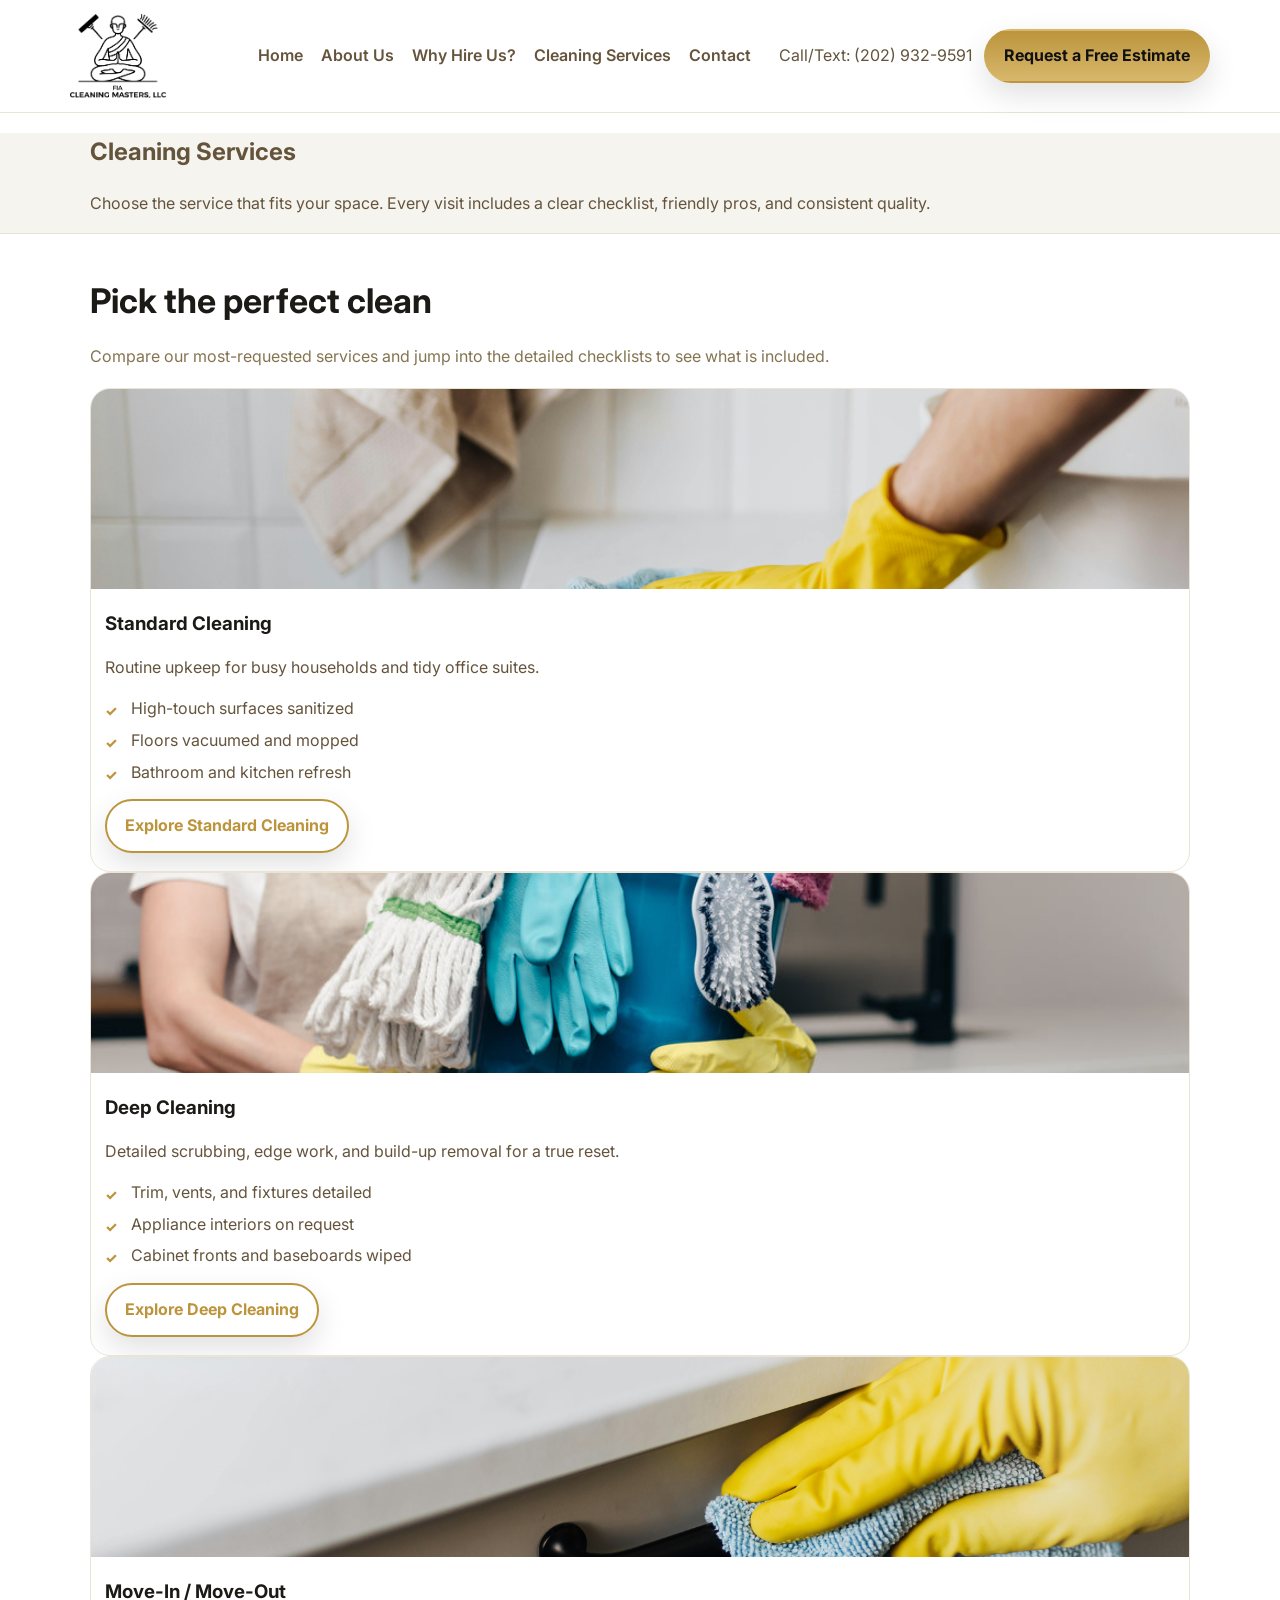
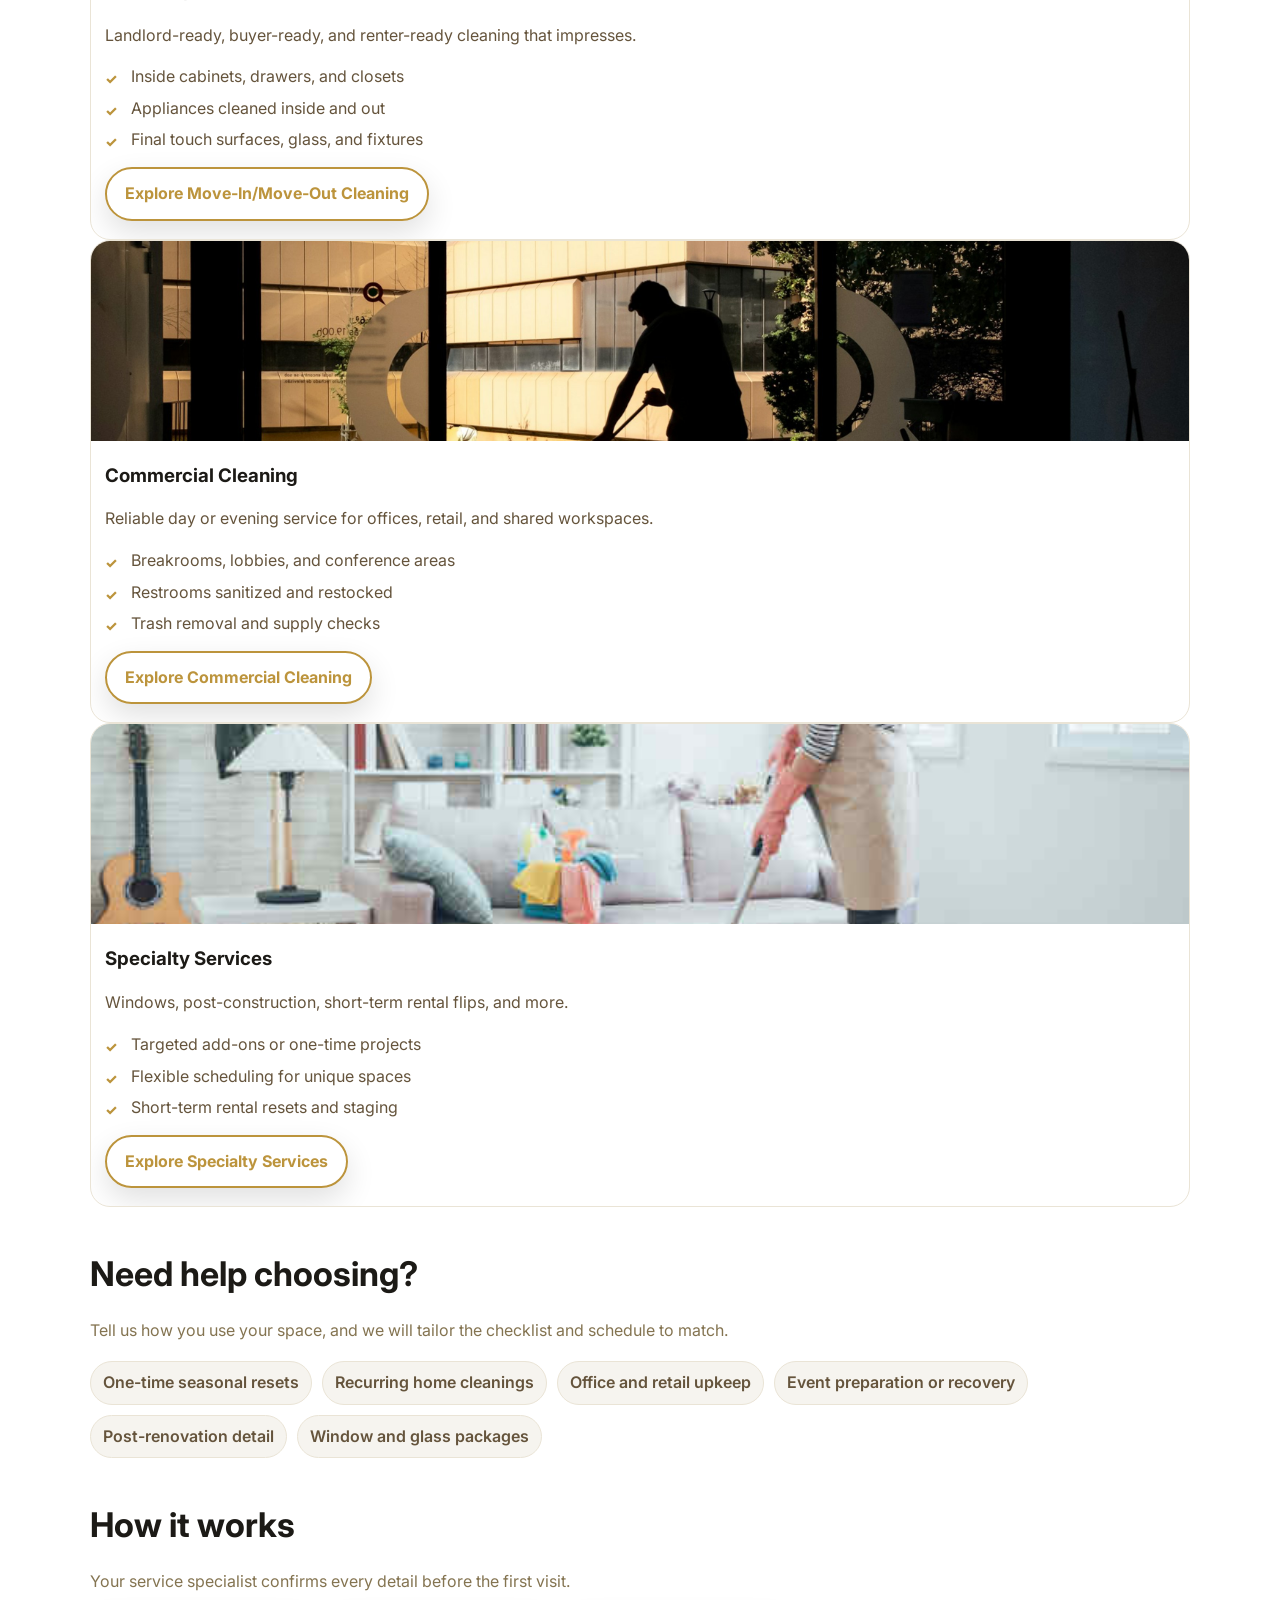
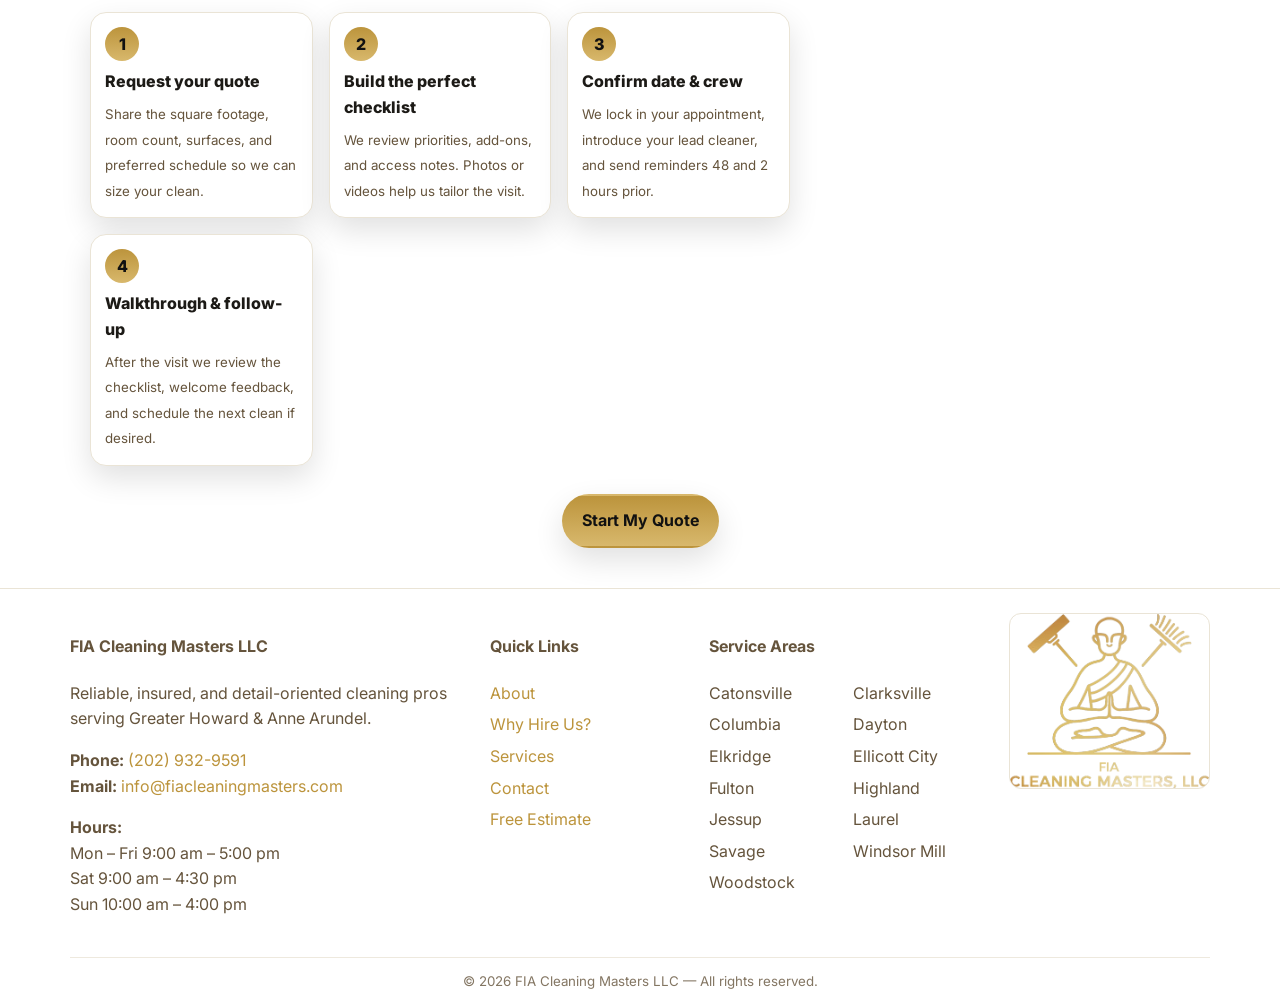
<file: services.html>
﻿<!doctype html>
<html lang="en">
<head>
  <meta charset="utf-8" />
  <meta name="viewport" content="width=device-width, initial-scale=1" />
  <title>Cleaning Services in Columbia, MD | FIA Cleaning Masters</title>
  <meta name="description" content="Compare standard, deep, move-in/move-out, commercial, and specialty cleaning packages with detailed checklists tailored to Columbia, MD homes and workplaces." />
  <link rel="canonical" href="https://fiacleaningmasters.com/services.html" />
  <meta property="og:locale" content="en_US" />
  <meta property="og:type" content="website" />
  <meta property="og:title" content="Cleaning Services in Columbia, MD | FIA Cleaning Masters" />
  <meta property="og:description" content="Compare standard, deep, move-in/move-out, commercial, and specialty cleaning packages with detailed checklists tailored to Columbia, MD homes and workplaces." />
  <meta property="og:url" content="https://fiacleaningmasters.com/services.html" />
  <meta property="og:site_name" content="FIA Cleaning Masters" />
  <meta property="og:image" content="https://fiacleaningmasters.com/assets/img/logo-gold.png" />
  <meta name="twitter:card" content="summary_large_image" />
  <meta name="twitter:title" content="Cleaning Services in Columbia, MD | FIA Cleaning Masters" />
  <meta name="twitter:description" content="Compare standard, deep, move-in/move-out, commercial, and specialty cleaning packages with detailed checklists tailored to Columbia, MD homes and workplaces." />
  <meta name="twitter:image" content="https://fiacleaningmasters.com/assets/img/logo-gold.png" />
  <link rel="preconnect" href="https://fonts.googleapis.com">
  <link rel="preconnect" href="https://fonts.gstatic.com" crossorigin>
  <link href="https://fonts.googleapis.com/css2?family=Inter:wght@400;500;600;700;800&display=swap" rel="stylesheet">
  <link rel="stylesheet" href="assets/css/styles.css" />
  <link rel="icon" type="image/png" href="assets/img/favicon.png">
</head>
<body class="theme-light">
<header class="site-header">
  <div class="container nav">
    <a class="brand" href="index.html">
      <img src="assets/img/logo-black.png" alt="FIA Cleaning Masters LLC" />
    </a>
    <button class="nav-toggle" aria-expanded="false" aria-controls="menu" aria-label="Open menu">&#9776;</button>
    <nav id="menu" class="menu" aria-label="Primary">
      <ul>
        <li><a href="index.html">Home</a></li>
        <li><a href="about.html">About Us</a></li>
        <li><a href="why-hire-us.html">Why Hire Us?</a></li>
        <li><a href="services.html" aria-current="page">Cleaning Services</a></li>
        <li><a href="contact.html">Contact</a></li>
      </ul>
    </nav>
    <div class="header-cta">
      <a class="phone" href="tel:+12029329591">Call/Text: (202) 932-9591</a>
      <a class="btn btn-gold" href="free-estimate.html">Request a Free Estimate</a>
    </div>
  </div>
</header>
<main id="main">

<section class="page-hero">
  <div class="container">
    <h1>Cleaning Services</h1>
    <p>Choose the service that fits your space. Every visit includes a clear checklist, friendly pros, and consistent quality.</p>
  </div>
</section>

<section class="container services-overview">
  <header class="section-head">
    <h2>Pick the perfect clean</h2>
    <p class="muted">Compare our most-requested services and jump into the detailed checklists to see what is included.</p>
  </header>
  <div class="tiers-grid">
    <article class="card tier">
      <img src="Media/Cleaning%20Services/Standard-Cleaning.jpg" alt="Standard cleaning service" loading="lazy" />
      <div class="card-body">
        <h3 class="tier-title">Standard Cleaning</h3>
        <p class="muted">Routine upkeep for busy households and tidy office suites.</p>
        <ul class="checklist tight">
          <li>High-touch surfaces sanitized</li>
          <li>Floors vacuumed and mopped</li>
          <li>Bathroom and kitchen refresh</li>
        </ul>
        <a class="btn btn-outline" href="standard-cleaning.html">Explore Standard Cleaning</a>
      </div>
    </article>
    <article class="card tier">
      <img src="Media/Cleaning%20Services/Deep-Cleaning.jpg" alt="Deep cleaning service" loading="lazy" />
      <div class="card-body">
        <h3 class="tier-title">Deep Cleaning</h3>
        <p class="muted">Detailed scrubbing, edge work, and build-up removal for a true reset.</p>
        <ul class="checklist tight">
          <li>Trim, vents, and fixtures detailed</li>
          <li>Appliance interiors on request</li>
          <li>Cabinet fronts and baseboards wiped</li>
        </ul>
        <a class="btn btn-outline" href="deep-cleaning.html">Explore Deep Cleaning</a>
      </div>
    </article>
    <article class="card tier">
      <img src="Media/Cleaning%20Services/Move-out-Cleaning.jpg" alt="Move in move out cleaning service" loading="lazy" />
      <div class="card-body">
        <h3 class="tier-title">Move-In / Move-Out</h3>
        <p class="muted">Landlord-ready, buyer-ready, and renter-ready cleaning that impresses.</p>
        <ul class="checklist tight">
          <li>Inside cabinets, drawers, and closets</li>
          <li>Appliances cleaned inside and out</li>
          <li>Final touch surfaces, glass, and fixtures</li>
        </ul>
        <a class="btn btn-outline" href="move-in-move-out-cleaning.html">Explore Move-In/Move-Out Cleaning</a>
      </div>
    </article>
    <article class="card tier">
      <img src="Media/Cleaning%20Services/Commercial-Cleaning.jpg" alt="Commercial cleaning service" loading="lazy" />
      <div class="card-body">
        <h3 class="tier-title">Commercial Cleaning</h3>
        <p class="muted">Reliable day or evening service for offices, retail, and shared workspaces.</p>
        <ul class="checklist tight">
          <li>Breakrooms, lobbies, and conference areas</li>
          <li>Restrooms sanitized and restocked</li>
          <li>Trash removal and supply checks</li>
        </ul>
        <a class="btn btn-outline" href="commercial-cleaning.html">Explore Commercial Cleaning</a>
      </div>
    </article>
    <article class="card tier">
      <img src="Media/Cleaning%20Services/Rental-Cleaning.jpg" alt="Specialty cleaning services" loading="lazy" />
      <div class="card-body">
        <h3 class="tier-title">Specialty Services</h3>
        <p class="muted">Windows, post-construction, short-term rental flips, and more.</p>
        <ul class="checklist tight">
          <li>Targeted add-ons or one-time projects</li>
          <li>Flexible scheduling for unique spaces</li>
          <li>Short-term rental resets and staging</li>
        </ul>
        <a class="btn btn-outline" href="specialty-cleaning.html">Explore Specialty Services</a>
      </div>
    </article>
  </div>
</section>

<section class="container addons">
  <header class="section-head">
    <h2>Need help choosing?</h2>
    <p class="muted">Tell us how you use your space, and we will tailor the checklist and schedule to match.</p>
  </header>
  <ul class="chips">
    <li>One-time seasonal resets</li>
    <li>Recurring home cleanings</li>
    <li>Office and retail upkeep</li>
    <li>Event preparation or recovery</li>
    <li>Post-renovation detail</li>
    <li>Window and glass packages</li>
  </ul>
</section>

<section class="container how-it-works">
  <header class="section-head">
    <h2>How it works</h2>
    <p class="muted">Your service specialist confirms every detail before the first visit.</p>
  </header>
  <ol class="steps">
    <li><span>Request your quote</span><small>Share the square footage, room count, surfaces, and preferred schedule so we can size your clean.</small></li>
    <li><span>Build the perfect checklist</span><small>We review priorities, add-ons, and access notes. Photos or videos help us tailor the visit.</small></li>
    <li><span>Confirm date &amp; crew</span><small>We lock in your appointment, introduce your lead cleaner, and send reminders 48 and 2 hours prior.</small></li>
    <li><span>Walkthrough &amp; follow-up</span><small>After the visit we review the checklist, welcome feedback, and schedule the next clean if desired.</small></li>
  </ol>
  <div class="center" style="margin-top:28px">
    <a class="btn btn-gold" href="free-estimate.html">Start My Quote</a>
  </div>
</section>

</main>
<footer class="site-footer">
  <div class="container footer-grid">
    <div>
      <h4>FIA Cleaning Masters LLC</h4>
      <p>Reliable, insured, and detail-oriented cleaning pros serving Greater Howard &amp; Anne Arundel.</p>
      <p><strong>Phone:</strong> <a href="tel:+12029329591">(202) 932-9591</a><br>
         <strong>Email:</strong> <a href="mailto:info@fiacleaningmasters.com">info@fiacleaningmasters.com</a></p>
      <p><strong>Hours:</strong><br>
  Mon – Fri 9:00 am – 5:00 pm<br>
  Sat 9:00 am – 4:30 pm<br>
  Sun 10:00 am – 4:00 pm
</p>
    </div>
    <div>
      <h4>Quick Links</h4>
      <ul class="list-plain">
        <li><a href="about.html">About</a></li>
        <li><a href="why-hire-us.html">Why Hire Us?</a></li>
        <li><a href="services.html">Services</a></li>
        <li><a href="contact.html">Contact</a></li>
        <li><a href="free-estimate.html">Free Estimate</a></li>
      </ul>
    </div>
    <div>
      <h4>Service Areas</h4>
      <ul class="list-plain two-col">
        <li>Catonsville</li><li>Clarksville</li><li>Columbia</li><li>Dayton</li>
        <li>Elkridge</li><li>Ellicott City</li><li>Fulton</li><li>Highland</li>
        <li>Jessup</li><li>Laurel</li><li>Savage</li><li>Windsor Mill</li><li>Woodstock</li>
      </ul>
    </div>
    <div class="footer-note">
      <img src="assets/img/logo-gold.png" alt="FIA Cleaning Masters gold logo" loading="lazy" />
    </div>
  </div>
  <div class="container footer-bottom">
    <small>&copy; <span id="year"></span> FIA Cleaning Masters LLC &mdash; All rights reserved.</small>
  </div>
</footer>
<script src="assets/js/main.js"></script>
</body>
</html>
</file>
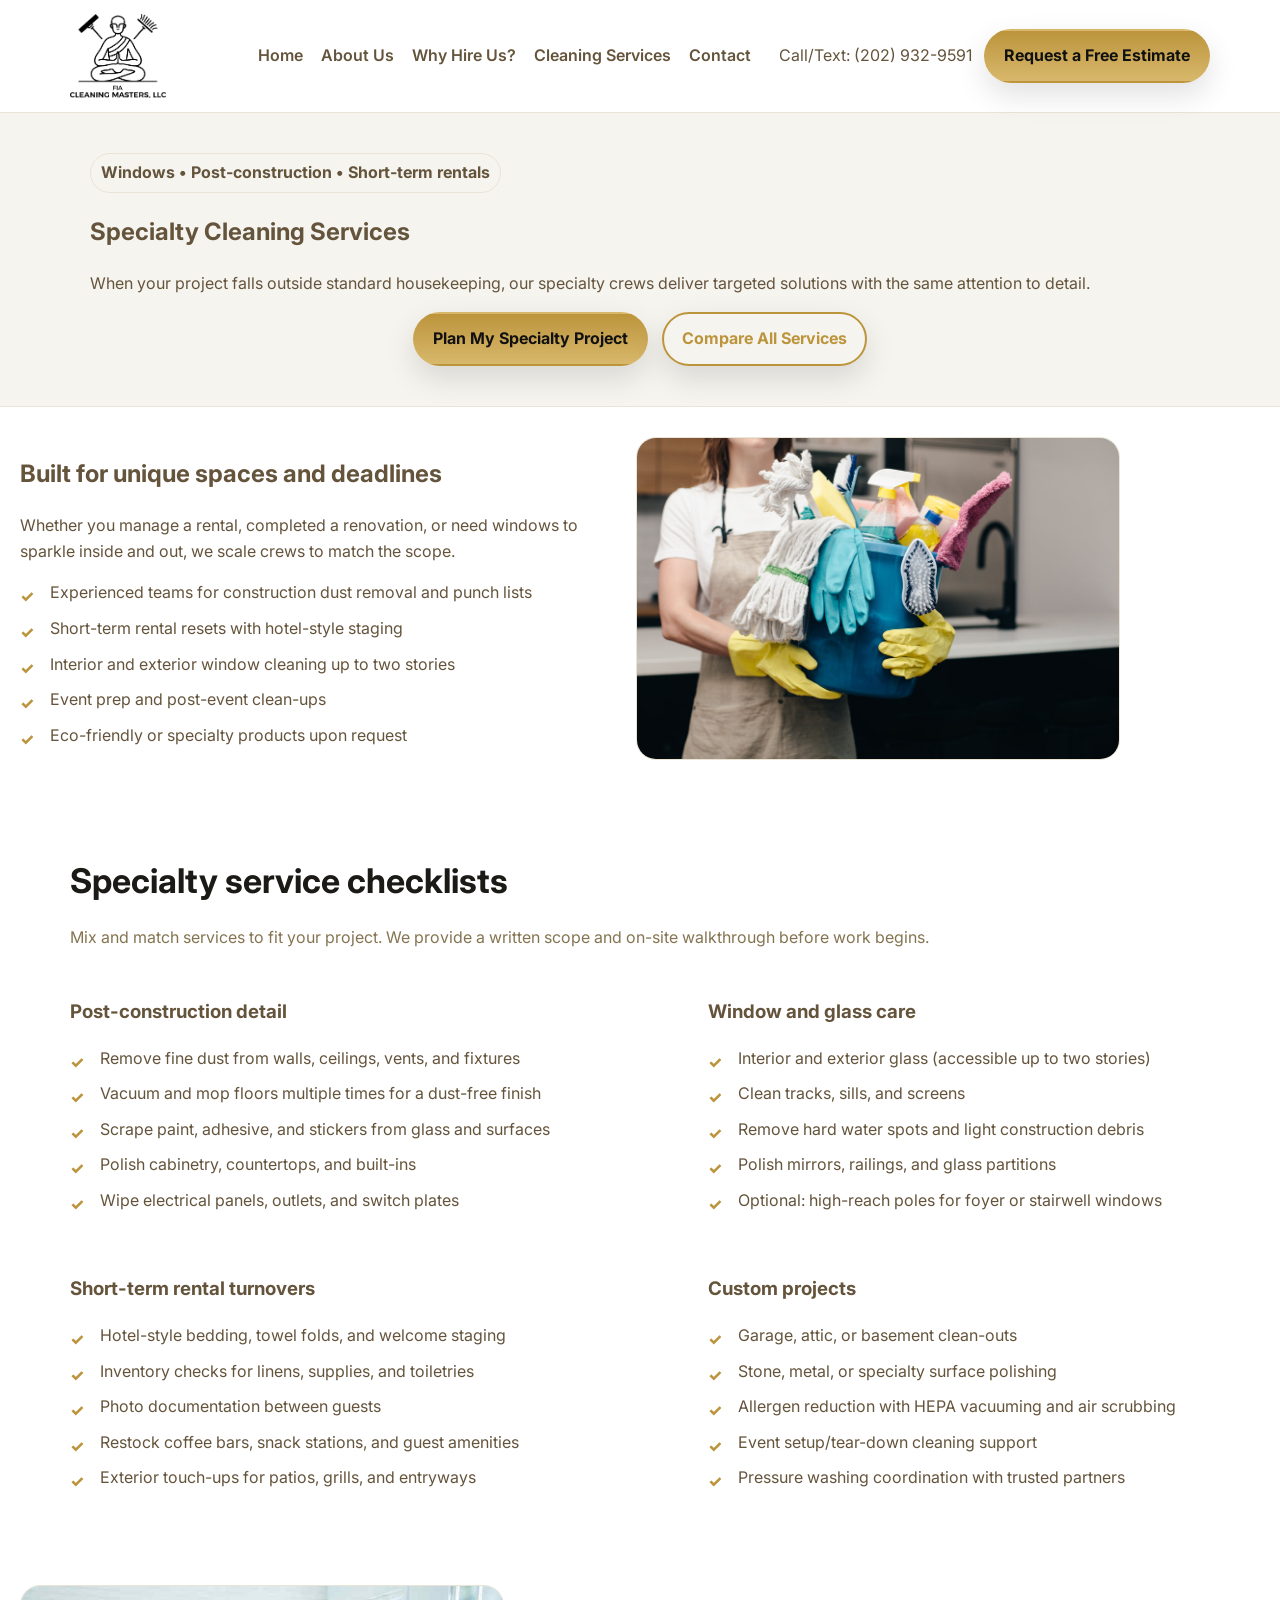
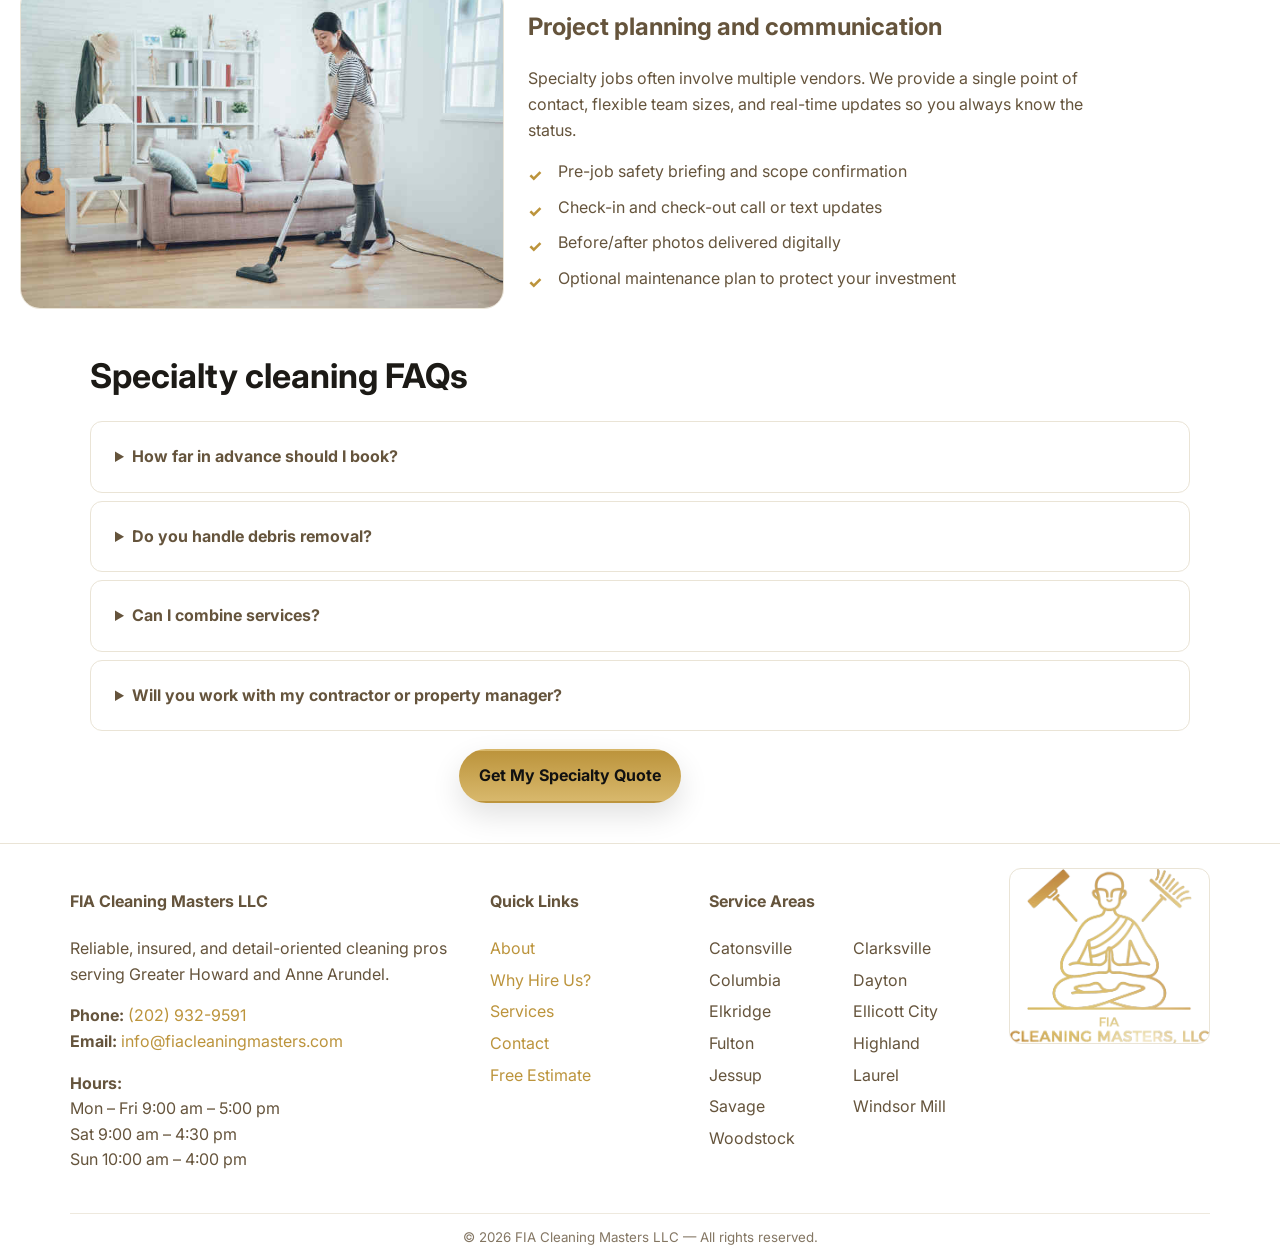
<file: specialty-cleaning.html>
﻿<!doctype html>
<html lang="en">
<head>
  <meta charset="utf-8" />
  <meta name="viewport" content="width=device-width, initial-scale=1" />
  <title>Specialty Cleaning Services in Columbia, MD | FIA Cleaning Masters</title>
  <meta name="description" content="Windows, post-construction, and short-term rental cleaning crews serving Columbia, MD with tailored scopes, project coordination, and add-on options." />
  <link rel="canonical" href="https://fiacleaningmasters.com/specialty-cleaning.html" />
  <meta property="og:locale" content="en_US" />
  <meta property="og:type" content="website" />
  <meta property="og:title" content="Specialty Cleaning Services in Columbia, MD | FIA Cleaning Masters" />
  <meta property="og:description" content="Windows, post-construction, and short-term rental cleaning crews serving Columbia, MD with tailored scopes, project coordination, and add-on options." />
  <meta property="og:url" content="https://fiacleaningmasters.com/specialty-cleaning.html" />
  <meta property="og:site_name" content="FIA Cleaning Masters" />
  <meta property="og:image" content="https://fiacleaningmasters.com/assets/img/logo-gold.png" />
  <meta name="twitter:card" content="summary_large_image" />
  <meta name="twitter:title" content="Specialty Cleaning Services in Columbia, MD | FIA Cleaning Masters" />
  <meta name="twitter:description" content="Windows, post-construction, and short-term rental cleaning crews serving Columbia, MD with tailored scopes, project coordination, and add-on options." />
  <meta name="twitter:image" content="https://fiacleaningmasters.com/assets/img/logo-gold.png" />
  <link rel="preconnect" href="https://fonts.googleapis.com">
  <link rel="preconnect" href="https://fonts.gstatic.com" crossorigin>
  <link href="https://fonts.googleapis.com/css2?family=Inter:wght@400;500;600;700;800&display=swap" rel="stylesheet">
  <link rel="stylesheet" href="assets/css/styles.css" />
  <link rel="icon" type="image/png" href="assets/img/favicon.png">
</head>
<body class="theme-light">
<header class="site-header">
  <div class="container nav">
    <a class="brand" href="index.html">
      <img src="assets/img/logo-black.png" alt="FIA Cleaning Masters LLC" />
    </a>
    <button class="nav-toggle" aria-expanded="false" aria-controls="menu" aria-label="Open menu">&#9776;</button>
    <nav id="menu" class="menu" aria-label="Primary">
      <ul>
        <li><a href="index.html">Home</a></li>
        <li><a href="about.html">About Us</a></li>
        <li><a href="why-hire-us.html">Why Hire Us?</a></li>
        <li><a href="services.html" aria-current="page">Cleaning Services</a></li>
        <li><a href="contact.html">Contact</a></li>
      </ul>
    </nav>
    <div class="header-cta">
      <a class="phone" href="tel:+12029329591">Call/Text: (202) 932-9591</a>
      <a class="btn btn-gold" href="free-estimate.html">Request a Free Estimate</a>
    </div>
  </div>
</header>
<main id="main">

<section class="page-hero slim">
  <div class="container">
    <span class="badge">Windows &bull; Post-construction &bull; Short-term rentals</span>
    <h1>Specialty Cleaning Services</h1>
    <p>When your project falls outside standard housekeeping, our specialty crews deliver targeted solutions with the same attention to detail.</p>
    <div class="cta-row">
      <a class="btn btn-gold" href="free-estimate.html">Plan My Specialty Project</a>
      <a class="btn btn-outline" href="services.html">Compare All Services</a>
    </div>
  </div>
</section>

<section class="container split">
  <div>
    <h2>Built for unique spaces and deadlines</h2>
    <p>Whether you manage a rental, completed a renovation, or need windows to sparkle inside and out, we scale crews to match the scope.</p>
    <ul class="checklist">
      <li>Experienced teams for construction dust removal and punch lists</li>
      <li>Short-term rental resets with hotel-style staging</li>
      <li>Interior and exterior window cleaning up to two stories</li>
      <li>Event prep and post-event clean-ups</li>
      <li>Eco-friendly or specialty products upon request</li>
    </ul>
  </div>
  <div>
    <img src="Media/Cleaning%20Services/Deep-Cleaning.jpg" alt="Crew performing specialty cleaning" loading="lazy" />
  </div>
</section>

<section class="container content">
  <header class="section-head">
    <h2>Specialty service checklists</h2>
    <p class="muted">Mix and match services to fit your project. We provide a written scope and on-site walkthrough before work begins.</p>
  </header>
  <div class="split">
    <div>
      <h3>Post-construction detail</h3>
      <ul class="checklist">
        <li>Remove fine dust from walls, ceilings, vents, and fixtures</li>
        <li>Vacuum and mop floors multiple times for a dust-free finish</li>
        <li>Scrape paint, adhesive, and stickers from glass and surfaces</li>
        <li>Polish cabinetry, countertops, and built-ins</li>
        <li>Wipe electrical panels, outlets, and switch plates</li>
      </ul>
    </div>
    <div>
      <h3>Window and glass care</h3>
      <ul class="checklist">
        <li>Interior and exterior glass (accessible up to two stories)</li>
        <li>Clean tracks, sills, and screens</li>
        <li>Remove hard water spots and light construction debris</li>
        <li>Polish mirrors, railings, and glass partitions</li>
        <li>Optional: high-reach poles for foyer or stairwell windows</li>
      </ul>
    </div>
  </div>
  <div class="split">
    <div>
      <h3>Short-term rental turnovers</h3>
      <ul class="checklist">
        <li>Hotel-style bedding, towel folds, and welcome staging</li>
        <li>Inventory checks for linens, supplies, and toiletries</li>
        <li>Photo documentation between guests</li>
        <li>Restock coffee bars, snack stations, and guest amenities</li>
        <li>Exterior touch-ups for patios, grills, and entryways</li>
      </ul>
    </div>
    <div>
      <h3>Custom projects</h3>
      <ul class="checklist">
        <li>Garage, attic, or basement clean-outs</li>
        <li>Stone, metal, or specialty surface polishing</li>
        <li>Allergen reduction with HEPA vacuuming and air scrubbing</li>
        <li>Event setup/tear-down cleaning support</li>
        <li>Pressure washing coordination with trusted partners</li>
      </ul>
    </div>
  </div>
</section>

<section class="container split reverse">
  <div>
    <img src="Media/Cleaning%20Services/Rental-Cleaning.jpg" alt="Project planning meeting" loading="lazy" />
  </div>
  <div>
    <h2>Project planning and communication</h2>
    <p>Specialty jobs often involve multiple vendors. We provide a single point of contact, flexible team sizes, and real-time updates so you always know the status.</p>
    <ul class="checklist">
      <li>Pre-job safety briefing and scope confirmation</li>
      <li>Check-in and check-out call or text updates</li>
      <li>Before/after photos delivered digitally</li>
      <li>Optional maintenance plan to protect your investment</li>
    </ul>
  </div>
</section>

<section class="container faq">
  <header class="section-head">
    <h2>Specialty cleaning FAQs</h2>
  </header>
  <details class="accordion">
    <summary>How far in advance should I book?</summary>
    <div class="a">Specialty crews book quickly. Reserve 1 to 3 weeks ahead, especially for multi-day or construction projects.</div>
  </details>
  <details class="accordion">
    <summary>Do you handle debris removal?</summary>
    <div class="a">Light debris and packaging can be removed. For large items or dumpsters we coordinate with trusted hauling partners.</div>
  </details>
  <details class="accordion">
    <summary>Can I combine services?</summary>
    <div class="a">Yes. Mix windows, post-construction, rental turnovers, or event clean-ups into one customized visit.</div>
  </details>
  <details class="accordion">
    <summary>Will you work with my contractor or property manager?</summary>
    <div class="a">Absolutely. Share your timeline and point of contact so we can align schedules and punch lists.</div>
  </details>
</section>

<section class="container center" style="margin:18px 0 28px">
  <a class="btn btn-gold" href="free-estimate.html">Get My Specialty Quote</a>
</section>

</main>
<footer class="site-footer">
  <div class="container footer-grid">
    <div>
      <h4>FIA Cleaning Masters LLC</h4>
      <p>Reliable, insured, and detail-oriented cleaning pros serving Greater Howard and Anne Arundel.</p>
      <p><strong>Phone:</strong> <a href="tel:+12029329591">(202) 932-9591</a><br>
         <strong>Email:</strong> <a href="mailto:info@fiacleaningmasters.com">info@fiacleaningmasters.com</a></p>
      <p><strong>Hours:</strong><br>
  Mon – Fri 9:00 am – 5:00 pm<br>
  Sat 9:00 am – 4:30 pm<br>
  Sun 10:00 am – 4:00 pm
</p>
    </div>
    <div>
      <h4>Quick Links</h4>
      <ul class="list-plain">
        <li><a href="about.html">About</a></li>
        <li><a href="why-hire-us.html">Why Hire Us?</a></li>
        <li><a href="services.html">Services</a></li>
        <li><a href="contact.html">Contact</a></li>
        <li><a href="free-estimate.html">Free Estimate</a></li>
      </ul>
    </div>
    <div>
      <h4>Service Areas</h4>
      <ul class="list-plain two-col">
        <li>Catonsville</li><li>Clarksville</li><li>Columbia</li><li>Dayton</li>
        <li>Elkridge</li><li>Ellicott City</li><li>Fulton</li><li>Highland</li>
        <li>Jessup</li><li>Laurel</li><li>Savage</li><li>Windsor Mill</li><li>Woodstock</li>
      </ul>
    </div>
    <div class="footer-note">
      <img src="assets/img/logo-gold.png" alt="FIA Cleaning Masters gold logo" loading="lazy" />
    </div>
  </div>
  <div class="container footer-bottom">
    <small>&copy; <span id="year"></span> FIA Cleaning Masters LLC &mdash; All rights reserved.</small>
  </div>
</footer>
<script src="assets/js/main.js"></script>
<script type="application/ld+json">
{"@context":"https://schema.org","@type":"Service","@id":"https://fiacleaningmasters.com/specialty-cleaning.html#service","name":"Specialty Cleaning Services","serviceType":"Specialty project cleaning","provider":{"@type":"LocalBusiness","@id":"https://fiacleaningmasters.com/#localbusiness"},"url":"https://fiacleaningmasters.com/specialty-cleaning.html","description":"Window, post-construction, and short-term rental cleaning tailored to unique projects and timelines.","areaServed":["Columbia MD","Ellicott City MD","Laurel MD","Catonsville MD"]}
</script>
<script type="application/ld+json">
{"@context":"https://schema.org","@type":"FAQPage","mainEntity":[{"@type":"Question","name":"How far in advance should I book?","acceptedAnswer":{"@type":"Answer","text":"Specialty crews book quickly. Reserve one to three weeks ahead, especially for multi-day or construction projects."}},{"@type":"Question","name":"Do you handle debris removal?","acceptedAnswer":{"@type":"Answer","text":"Light debris and packaging can be removed. For large items or dumpsters we coordinate with trusted hauling partners."}},{"@type":"Question","name":"Can I combine services?","acceptedAnswer":{"@type":"Answer","text":"Yes. Mix windows, post-construction, rental turnovers, or event clean-ups into one customized visit."}},{"@type":"Question","name":"Will you work with my contractor or property manager?","acceptedAnswer":{"@type":"Answer","text":"Absolutely. Share your timeline and point of contact so we can align schedules and punch lists."}}]}
</script>
</body>
</html>
</file>
<file: assets/css/styles.css>
﻿
:root{
  --page-bg:#ffffff;
  --panel:#f6f4ef;
  --text:#65543c;
  --muted:#847451;
  --gold:#d8b86c;
  --gold-2:#bc943c;
  --ink:#65543c;
  --divider:#eae4d6;
  --max:1140px;
  --radius:20px;
  --shadow:0 12px 30px rgba(0,0,0,.12);
}
*{box-sizing:border-box}
html,body{margin:0;padding:0}
body{font-family:Inter,system-ui,Segoe UI,Roboto,Helvetica,Arial,sans-serif;color:var(--text);background:var(--page-bg);line-height:1.6}
img{max-width:100%;height:auto;display:block}
a{color:var(--gold-2);text-decoration:none}
a:hover{text-decoration:underline}
.container{max-width:var(--max);margin:0 auto;padding:0 20px}
.site-header{position:sticky;top:0;z-index:50;background:#fff;border-bottom:1px solid var(--divider)}
.nav{display:flex;align-items:center;gap:16px;padding:14px 0;justify-content:space-between}
.brand img{height:84px;width:auto;display:block}
.menu ul{display:flex;gap:18px;list-style:none;margin:0;padding:0}
.menu a{color:var(--ink);opacity:1;font-weight:600}
.header-cta{margin-left:auto;display:flex;align-items:center;gap:12px}
.phone{color:var(--ink)}
.btn{display:inline-block;padding:12px 18px;border-radius:999px;font-weight:700;border:2px solid transparent;box-shadow:var(--shadow)}
.btn-gold{background:linear-gradient(180deg,var(--gold-2),var(--gold));color:#111}
.btn-outline{background:transparent;border-color:var(--gold-2);color:var(--gold-2)}
.nav-toggle{display:none;background:transparent;border:0;color:var(--ink);font-size:22px}
@media (max-width:860px){
  .menu{display:none;position:absolute;top:60px;left:0;right:0;background:#fff;border-bottom:1px solid var(--divider)}
  .menu.open{display:block}
  .menu ul{flex-direction:column;padding:10px 16px}
  .header-cta{display:none}
  .nav-toggle{display:block;margin-left:auto}
}
.hero{min-height:72vh;display:grid;place-items:center;background:var(--panel);background-image:var(--bg);background-size:cover;background-position:center;position:relative;overflow:hidden}
.hero::after{content:"";position:absolute;inset:0;z-index:1;background:linear-gradient(180deg,rgba(0,0,0,.45),rgba(0,0,0,.25))}
.hero-video{position:absolute;inset:0;width:100%;height:100%;object-fit:cover;z-index:0;filter:brightness(.85);pointer-events:none;}
.hero-inner{position:relative;text-align:center;z-index:2;max-width:880px;padding:64px 0}
.hero h1{font-size:clamp(28px,5vw,48px);line-height:1.1;margin:10px 0 12px;color:#1c1a16}
.hero .sub{color:var(--muted);margin-bottom:20px}
.rating{display:inline-flex;align-items:center;gap:8px;background:rgba(255,255,255,.8);padding:8px 12px;border:1px solid var(--divider);border-radius:999px;color:#1c1a16}
.stars{letter-spacing:2px;color:#f0c24f}
.cta-row{display:flex;justify-content:center;gap:14px;flex-wrap:wrap;margin-top:10px}
.section-head{margin:40px 0 18px}
.section-head h2{margin:0 0 8px;font-size:clamp(22px,3.5vw,34px);color:#1c1a16}
.section-head p{color:var(--muted)}
.trust-badges ul{display:flex;gap:10px;flex-wrap:wrap;list-style:none;padding:0;margin:18px 0 0}
.trust-badges li{background:var(--panel);border:1px solid var(--divider);padding:10px 12px;border-radius:999px}

.services .service-grid{display:grid;grid-template-columns:repeat(3,1fr);gap:18px}
@media (max-width:900px){.services .service-grid{grid-template-columns:1fr}}
.card{background:#fff;border:1px solid var(--divider);border-radius:var(--radius);overflow:hidden}
.card-body{padding:14px 14px 18px}
.card h3{margin:8px 0 6px;color:#1c1a16}
.link{font-weight:700;color:var(--gold-2)}
.center{text-align:center;margin-top:16px}

.split{display:grid;grid-template-columns:1.1fr .9fr;gap:24px;align-items:center;margin:28px 0}
.split.about-highlight{
  display:flex;
  justify-content:center;
  margin:28px 0;
}
.split.about-highlight.reverse{
  display:flex;
}
.split.about-highlight > *{
  max-width:720px;
  width:100%;
}
@media (max-width:900px){
  .split.about-highlight{
    flex-direction:column;
    align-items:flex-start;
  }
  .split.about-highlight > *{
    max-width:100%;
  }
}
.split.reverse{grid-template-columns:.9fr 1.1fr}
.split img{border-radius:var(--radius);border:1px solid var(--divider)}
.badge{display:inline-block;padding:6px 10px;border-radius:999px;border:1px solid var(--divider);background:var(--panel);font-weight:700}

.kpi-section{margin-top:8px}
.kpis{display:grid;grid-template-columns:repeat(4,1fr);gap:12px;text-align:center;margin-top:8px}
.kpis .card{padding:14px}
.kpis .num{font-size:1.6rem;font-weight:800;color:#1c1a16}
@media (max-width:980px){.split{grid-template-columns:1fr}.kpis{grid-template-columns:repeat(2,1fr)}}

.service-areas .areas-grid{display:grid;grid-template-columns:1.2fr .8fr;gap:18px;align-items:start}
/* Map embed styling */
.map-wrap{width:100%}
.map-embed{width:100%;height:420px;border:0;border-radius:var(--radius);box-shadow:var(--shadow);border:1px solid var(--divider)}
.areas-list{display:grid;grid-template-columns:repeat(2,minmax(0,1fr));gap:8px;list-style:none;margin:0;padding-left:0}
@media (max-width:900px){.service-areas .areas-grid{grid-template-columns:1fr}.areas-list{grid-template-columns:1fr}}

.page-hero{background:var(--panel);border-bottom:1px solid var(--divider)}
.page-hero.slim{padding:40px 0}
.content{padding:24px 0}
.bullets{padding:24px 0}
.checklist{display:grid;gap:10px;list-style:none;padding:0}

.grid-contact{display:grid;grid-template-columns:.8fr 1.2fr;gap:24px;align-items:start;padding:24px 0}
@media (max-width:900px){.grid-contact{grid-template-columns:1fr}}
.form{background:#fff;border:1px solid var(--divider);border-radius:var(--radius);padding:16px}
.form label{display:grid;gap:6px;margin-bottom:10px;font-weight:600}
.form input,.form select,.form textarea{background:#fff;color:#1c1a16;border:1px solid var(--divider);border-radius:12px;padding:10px 12px}
.form-estimate .form-grid{display:grid;grid-template-columns:repeat(2,1fr);gap:12px}
@media (max-width:780px){.form-estimate .form-grid{grid-template-columns:1fr}}

.site-footer{margin-top:40px;border-top:1px solid var(--divider);background:#fff}
.footer-grid{display:grid;grid-template-columns:2fr 1fr 1.4fr 1fr;gap:18px;padding:24px 0}
.footer-grid img{border-radius:12px;border:1px solid var(--divider);background:#fff}
.list-plain{list-style:none;margin:0;padding:0;display:grid;gap:6px}
.two-col{grid-template-columns:repeat(2,1fr)}
.footer-bottom{padding:10px 0;border-top:1px solid var(--divider);text-align:center;opacity:.8}

/* Placeholder block for About section */
.ph{
  min-height:280px;
  border-radius:var(--radius);
  border:1px solid var(--divider);
  background: linear-gradient(135deg, #f5ecd6, #fff) padding-box,
              repeating-linear-gradient(45deg, rgba(0,0,0,.04) 0, rgba(0,0,0,.04) 6px, transparent 6px, transparent 12px) border-box;
}

/* About page enhancements */
.checklist{list-style:none;margin:14px 0;padding:0;display:grid;gap:10px}
.checklist.tight{gap:6px}
.checklist li{position:relative;padding-left:30px}
.checklist li::before{content:"\2713";position:absolute;left:0;top:4px;color:var(--gold-2);font-weight:800;font-size:16px}
.checklist.fancy{gap:14px}
.checklist.fancy li{padding:14px 18px 14px 54px;border-radius:18px;border:1px solid var(--divider);background:linear-gradient(180deg,#ffffff,#f8f3e5);box-shadow:0 12px 26px rgba(0,0,0,.08)}
.checklist.fancy li::before{left:18px;top:50%;transform:translateY(-50%);width:28px;height:28px;border-radius:50%;background:var(--gold-2);color:#111;display:grid;place-items:center;font-size:14px;box-shadow:inset 0 0 0 2px rgba(255,255,255,.5)}
.checklist.tight li{padding-left:26px;border:none;background:transparent;box-shadow:none}
.checklist.tight li::before{left:0;top:4px;transform:none;width:auto;height:auto;background:none;color:var(--gold-2);box-shadow:none;font-size:14px}

.about-layout{display:grid;grid-template-columns:1.05fr .95fr;gap:28px;align-items:start;margin-top:18px}
.about-gallery{display:grid;grid-template-columns:repeat(2,1fr);gap:14px}
.about-gallery figure{margin:0}
.about-gallery figure:first-child{grid-column:1 / -1}
.about-gallery img{border-radius:var(--radius);border:1px solid var(--divider);box-shadow:var(--shadow)}
.about-gallery figcaption{margin-top:6px;font-size:.92rem;color:var(--muted)}
@media (max-width:900px){
  .about-layout{grid-template-columns:1fr;gap:20px}
  .about-gallery{order:-1;grid-template-columns:1fr}
}

.values-grid{display:grid;grid-template-columns:repeat(2,1fr);gap:16px}
@media (max-width:860px){.values-grid{grid-template-columns:1fr}}
.value{display:grid;grid-template-columns:auto 1fr;gap:12px;align-items:start;border:1px solid var(--divider);border-radius:16px;background:#fff;padding:12px}
.value-letter{width:46px;height:46px;display:grid;place-items:center;border-radius:12px;background:var(--panel);border:1px solid var(--divider);font-weight:900;font-size:1.2rem;color:#1c1a16}

/* Centered about text block */
.about-text .prose{
  max-width: 880px;
  margin: 0 auto;
}
.about-text .prose h2{ text-align:center; }

/* Why Hire Us benefits grid */
.benefits-grid{display:grid;grid-template-columns:repeat(3,1fr);gap:16px}
@media (max-width:900px){.benefits-grid{grid-template-columns:1fr}}
.benefits .card h3{margin:0 0 6px;color:#1c1a16}

/* Services page extras */
.services-extras ul{max-width:700px;margin:0 auto}
.steps{list-style:decimal;margin-left:1.4rem;display:grid;gap:8px;max-width:700px;margin:0 auto}
.faq details{margin-bottom:10px;padding:10px;border:1px solid var(--divider);border-radius:12px;background:#fff}
.faq summary{font-weight:600;cursor:pointer}

/* Services page enhancements */
.services-tiers .tiers-grid{display:grid;grid-template-columns:repeat(3,1fr);gap:18px}
@media (max-width:980px){.services-tiers .tiers-grid{grid-template-columns:1fr}}
.tier img{height:200px;object-fit:cover;width:100%}
.tier .tier-title{margin:6px 0 4px;color:#1c1a16}

.addons .chips{display:flex;flex-wrap:wrap;gap:10px;list-style:none;padding:0;margin:0}
.addons .chips li{border:1px solid var(--divider);background:var(--panel);border-radius:999px;padding:8px 12px;font-weight:600}

.steps{counter-reset:step;display:grid;grid-template-columns:repeat(3,1fr);gap:16px;list-style:none;padding:0;margin:0}
@media (max-width:900px){.steps{grid-template-columns:1fr}}
.steps li{background:#fff;border:1px solid var(--divider);border-radius:16px;padding:14px;box-shadow:var(--shadow)}
.steps li span{display:block;font-weight:800;color:#1c1a16;margin-bottom:6px}
.steps li::before{counter-increment:step;content:counter(step);display:inline-grid;place-items:center;width:34px;height:34px;border-radius:999px;background:linear-gradient(180deg,var(--gold-2),var(--gold));color:#111;font-weight:800;margin-bottom:8px}

.faq .accordion{border:1px solid var(--divider);border-radius:12px;background:#fff;margin:8px 0}
.faq .accordion summary{cursor:pointer;padding:12px 14px;font-weight:700}
.faq .accordion[open] summary{border-bottom:1px solid var(--divider)}
.faq .accordion .a{padding:12px 14px}

/* Join our team button */
.btn-join{display:inline-block;padding:14px 28px;border-radius:30px;font-weight:700;
  background:linear-gradient(180deg,var(--gold-2),var(--gold));color:#111;box-shadow:var(--shadow);}
.btn-join:hover{opacity:0.9;text-decoration:none}

/* Nav layout adjustments */
.nav{justify-content:space-between}
.menu{margin-left:auto}
.header-cta{margin-left:12px}
/* Improved Apply button style */
.btn-apply{
  display:inline-flex;align-items:center;gap:10px;
  padding:14px 22px;border-radius:999px;font-weight:800;
  border:0;background:linear-gradient(180deg,var(--gold-2),var(--gold));color:#111;
  box-shadow:var(--shadow);text-decoration:none
}
.btn-apply .arrow{font-weight:900;transform:translateX(0);transition:transform .2s}
.btn-apply:hover .arrow{transform:translateX(4px)}

/* Why Hire Us: card-style checklist */
.why-cards{display:grid;grid-template-columns:repeat(2,1fr);gap:16px;margin-top:8px}
@media (max-width:900px){.why-cards{grid-template-columns:1fr}}
.why-card{display:grid;grid-template-columns:auto 1fr;gap:12px;align-items:start;background:#fff;border:1px solid var(--divider);border-radius:16px;padding:14px;box-shadow:var(--shadow)}
.why-card .mark{width:44px;height:44px;display:grid;place-items:center;border-radius:12px;background:var(--panel);border:1px solid var(--divider);font-weight:900}
.why-card h4{margin:0 0 6px;color:#1c1a16}
/* Flashy Join section */
.join-panel{background:linear-gradient(180deg,#fff8e1,#ffffff);border:1px solid var(--divider);border-radius:20px;padding:18px;box-shadow:var(--shadow)}
.join-panel .join-row{display:grid;grid-template-columns:1.05fr .95fr;gap:20px;align-items:center}
.join-panel .join-copy{display:flex;flex-direction:column;gap:12px}
.join-panel .join-photo{margin:0;display:flex;justify-content:center}
.join-panel .join-photo img{width:100%;max-width:360px;border-radius:var(--radius);border:1px solid var(--divider);box-shadow:var(--shadow)}
@media (max-width:900px){
  .join-panel .join-row{grid-template-columns:1fr}
  .join-panel .join-photo{order:-1}
  .join-panel .join-photo img{max-width:100%}
}

.lead-large{font-size:clamp(18px,2.4vw,22px);line-height:1.5;margin-bottom:12px}

/* Mobile spacing improvements */
@media (max-width: 600px){
  .container{padding:0 16px}
  .site-header .container{padding:0 16px}
  main > section{padding:16px 0}
  .hero-inner{padding:48px 0}
  .card-body{padding:12px}
  .form{padding:12px}
  .page-hero.slim{padding:28px 0}
}
/* Testimonials */
.section-head.center{
  text-align:center;
  margin-left:auto;
  margin-right:auto;
  max-width:720px;
}
.testimonials{
  margin:48px 0;
}
.testimonial-carousel{
  position:relative;
  background:linear-gradient(180deg,#ffffff,#f8f3e5);
  border:1px solid var(--divider);
  border-radius:var(--radius);
  padding:36px 32px 80px;
  box-shadow:var(--shadow);
  width:100%;
  max-width:860px;
  margin:0 auto;
}
.testimonial-viewport{
  overflow:hidden;
  padding:0 18px;
}
.testimonial-track{
  display:flex;
  transition:transform .4s ease;
}

.testimonial-card{
  flex:0 0 100%;
  width:100%;
  padding:28px 36px;
  display:flex;
  flex-direction:column;
  gap:18px;
  background:rgba(255,255,255,.92);
  border-radius:18px;
  border:1px solid var(--divider);
  box-sizing:border-box;
}
.testimonial-card .quote{
  font-size:clamp(18px,2.4vw,22px);
  font-weight:600;
  color:#1c1a16;
}
.testimonial-card .name{
  font-weight:700;
  color:var(--muted);
}

.carousel-btn{
  position:absolute;
  top:50%;
  transform:translateY(-50%);
  width:44px;
  height:44px;
  border-radius:50%;
  border:1px solid var(--divider);
  background:#fff;
  color:var(--gold-2);
  display:grid;
  place-items:center;
  cursor:pointer;
  box-shadow:var(--shadow);
}
.carousel-btn:hover,
.carousel-btn:focus-visible{
  background:var(--gold-2);
  color:#111;
  text-decoration:none;
  outline:none;
}
.carousel-btn.prev{
  left:16px;
}
.carousel-btn.next{
  right:16px;
}
.carousel-btn span{
  font-size:22px;
  line-height:1;
}
.carousel-dots{
  display:flex;
  justify-content:center;
  gap:10px;
  margin:24px 0 0;
}
.carousel-dots .dot{
  width:12px;
  height:12px;
  border-radius:50%;
  border:2px solid var(--gold-2);
  background:transparent;
  cursor:pointer;
  padding:0;
}
.carousel-dots .dot.is-active{
  background:var(--gold-2);
}
.carousel-dots .dot:focus-visible{
  outline:2px solid var(--gold-2);
  outline-offset:2px;
}
@media (max-width:700px){
  .testimonial-carousel{
    padding:28px 20px 72px;
  }
  .carousel-btn{
    width:38px;
    height:38px;
    top:auto;
    bottom:80px;
    transform:none;
  }
  .carousel-btn.prev{
    left:18px;
  }
  .carousel-btn.next{
    right:18px;
  }
  .testimonial-card{
    padding:22px 20px;
  }
}
/* --- PATCH: Center testimonials block and header even if nested in a grid --- */
.section-head.center{ text-align:center; }
.section-head.center p{ margin-left:auto; margin-right:auto; }

/* If testimonials got trapped inside a grid, span full width & center */
.container.testimonials{ grid-column:1 / -1 !important; margin-left:auto; margin-right:auto; }

/* Keep carousel centered */
.testimonial-viewport{ display:block; }
.testimonial-carousel{ margin-left:auto; margin-right:auto; }



















































/* Overrides: hero text colors */
.hero h1{ color:#ffffff !important; }
.hero .sub{ color:#ffd700 !important; }
</file>
